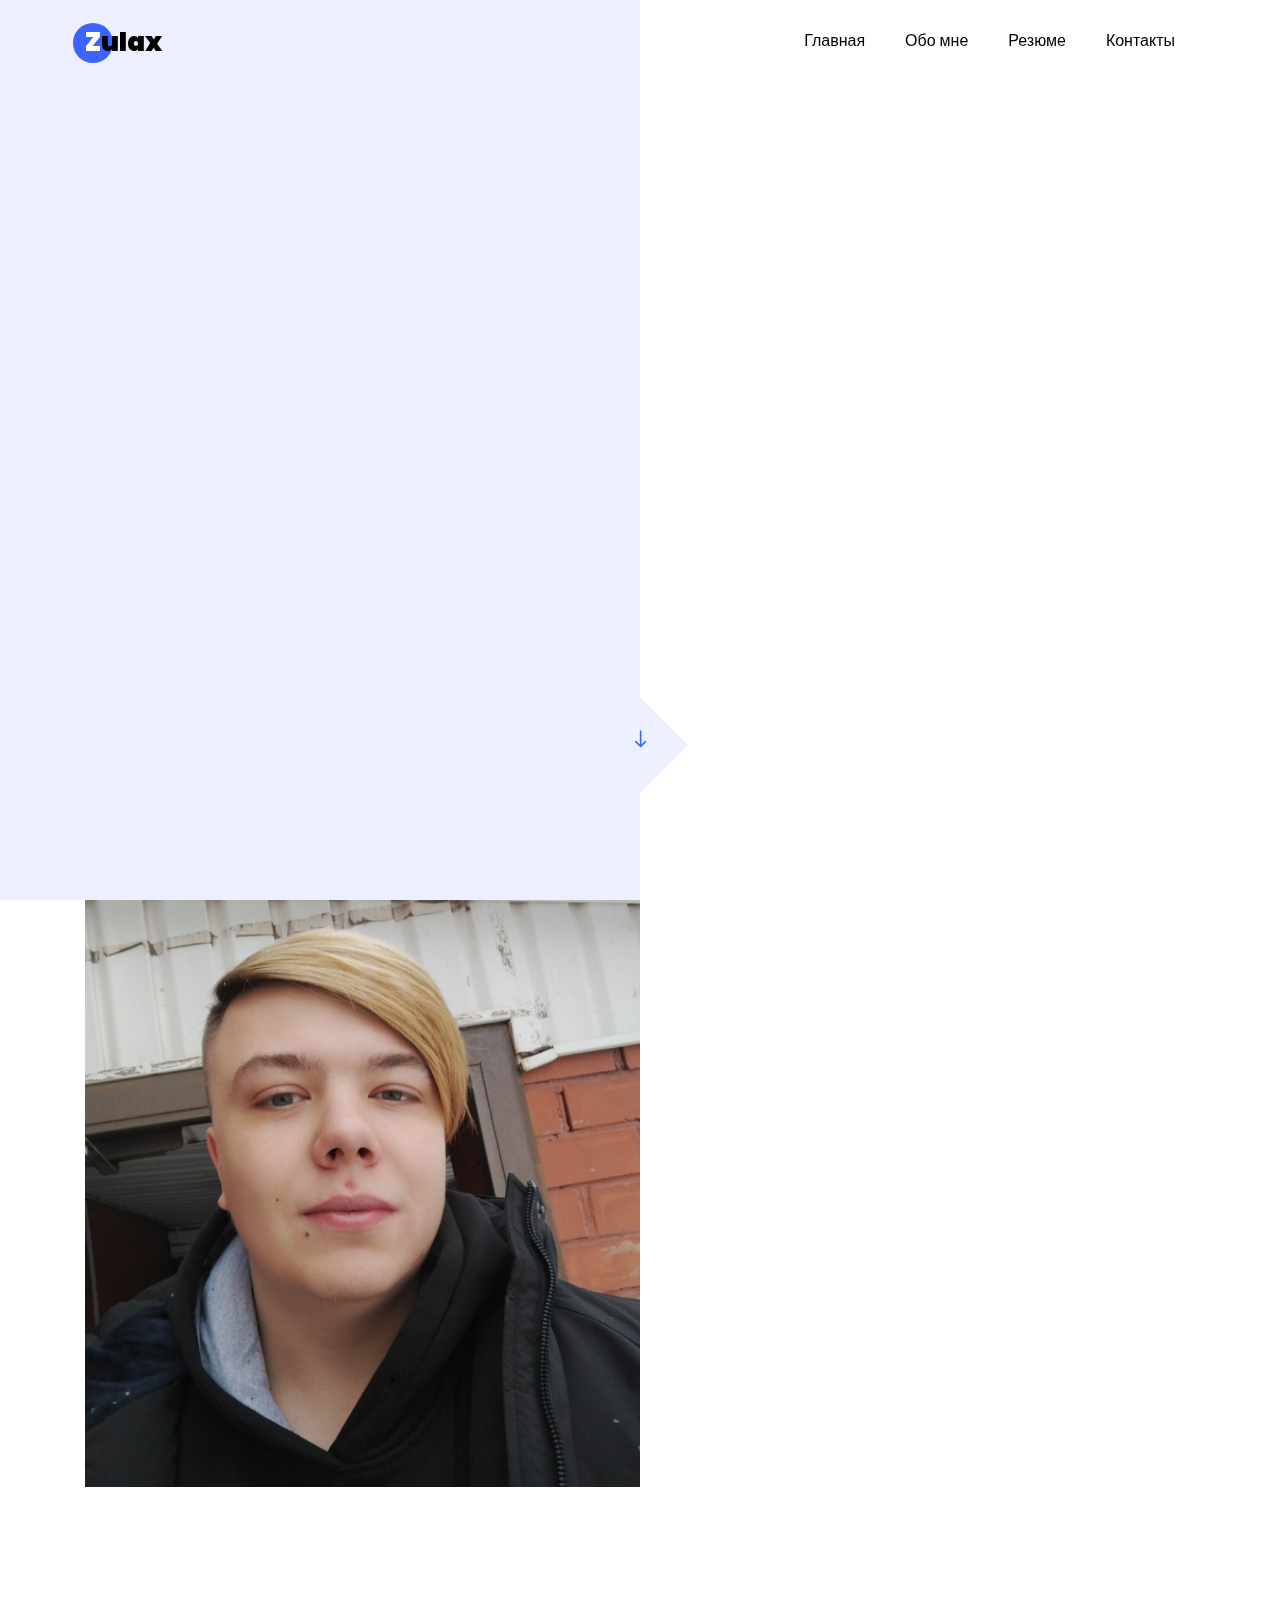
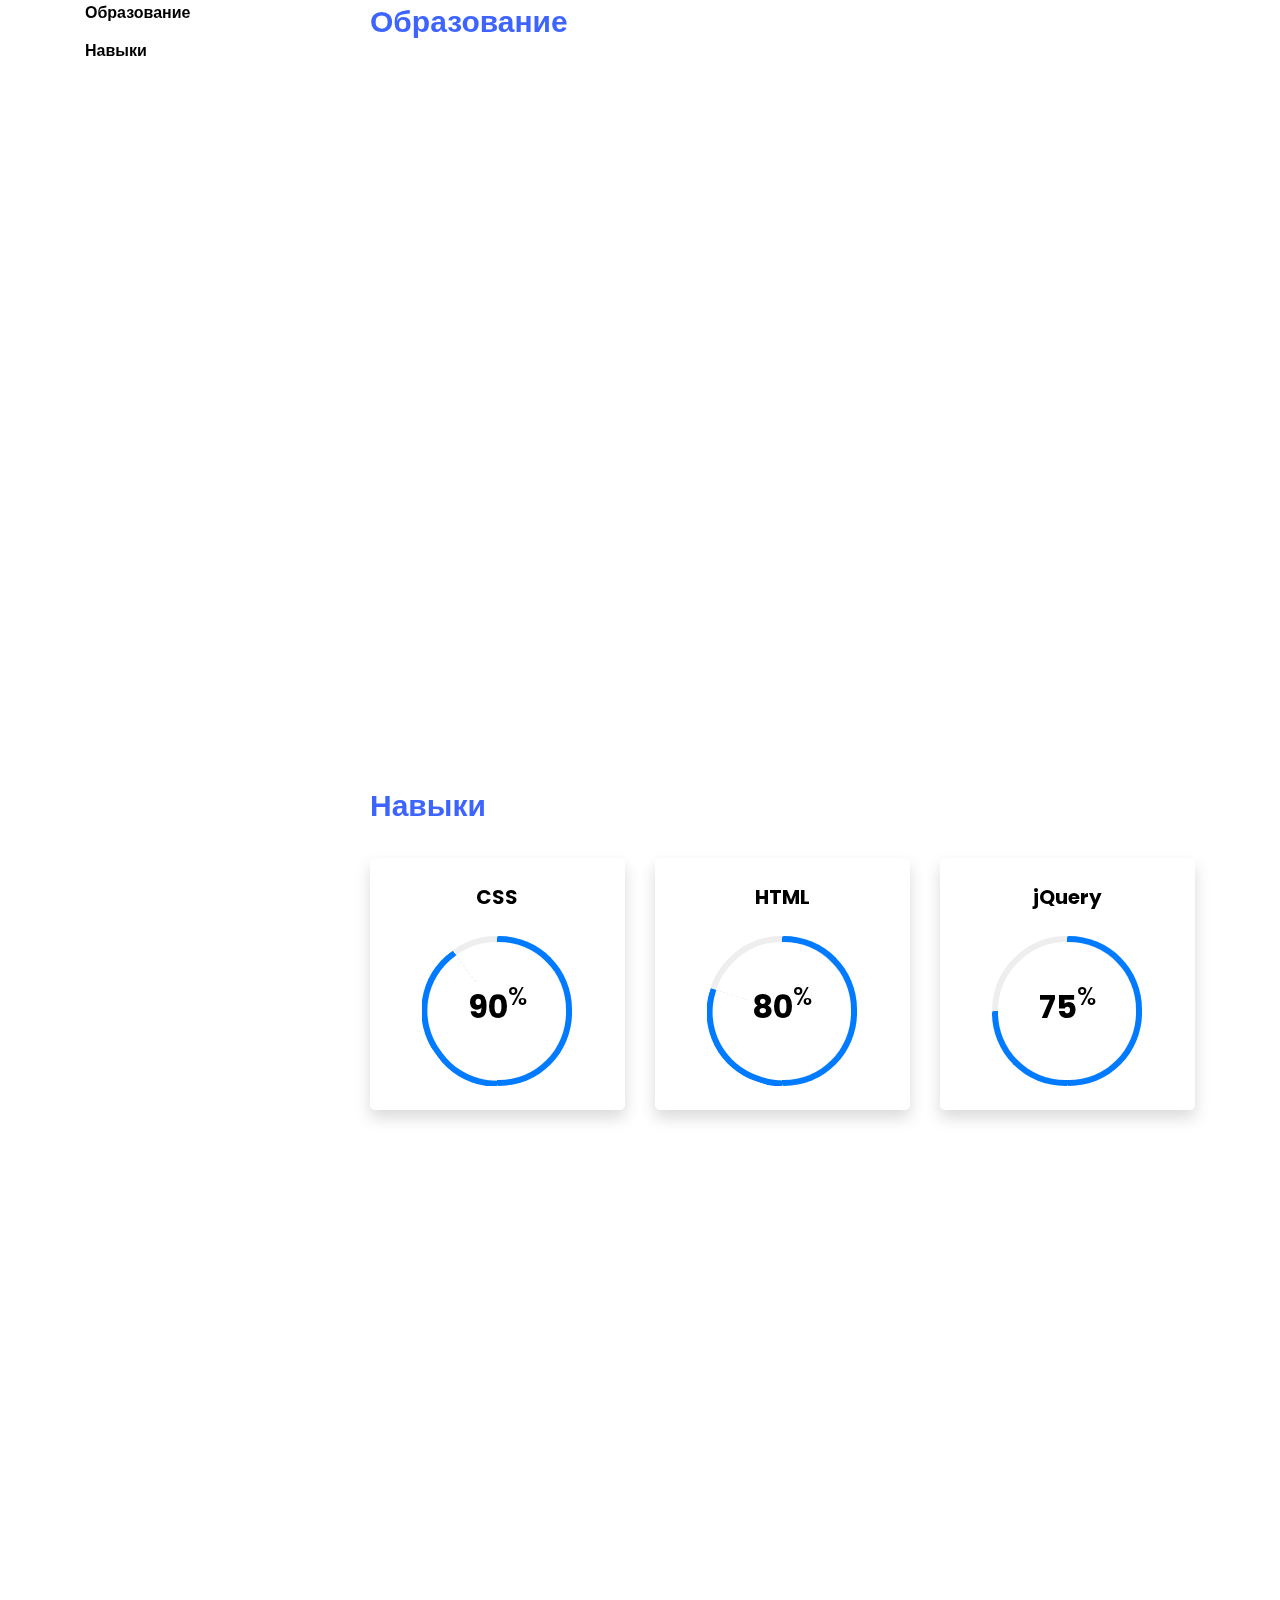
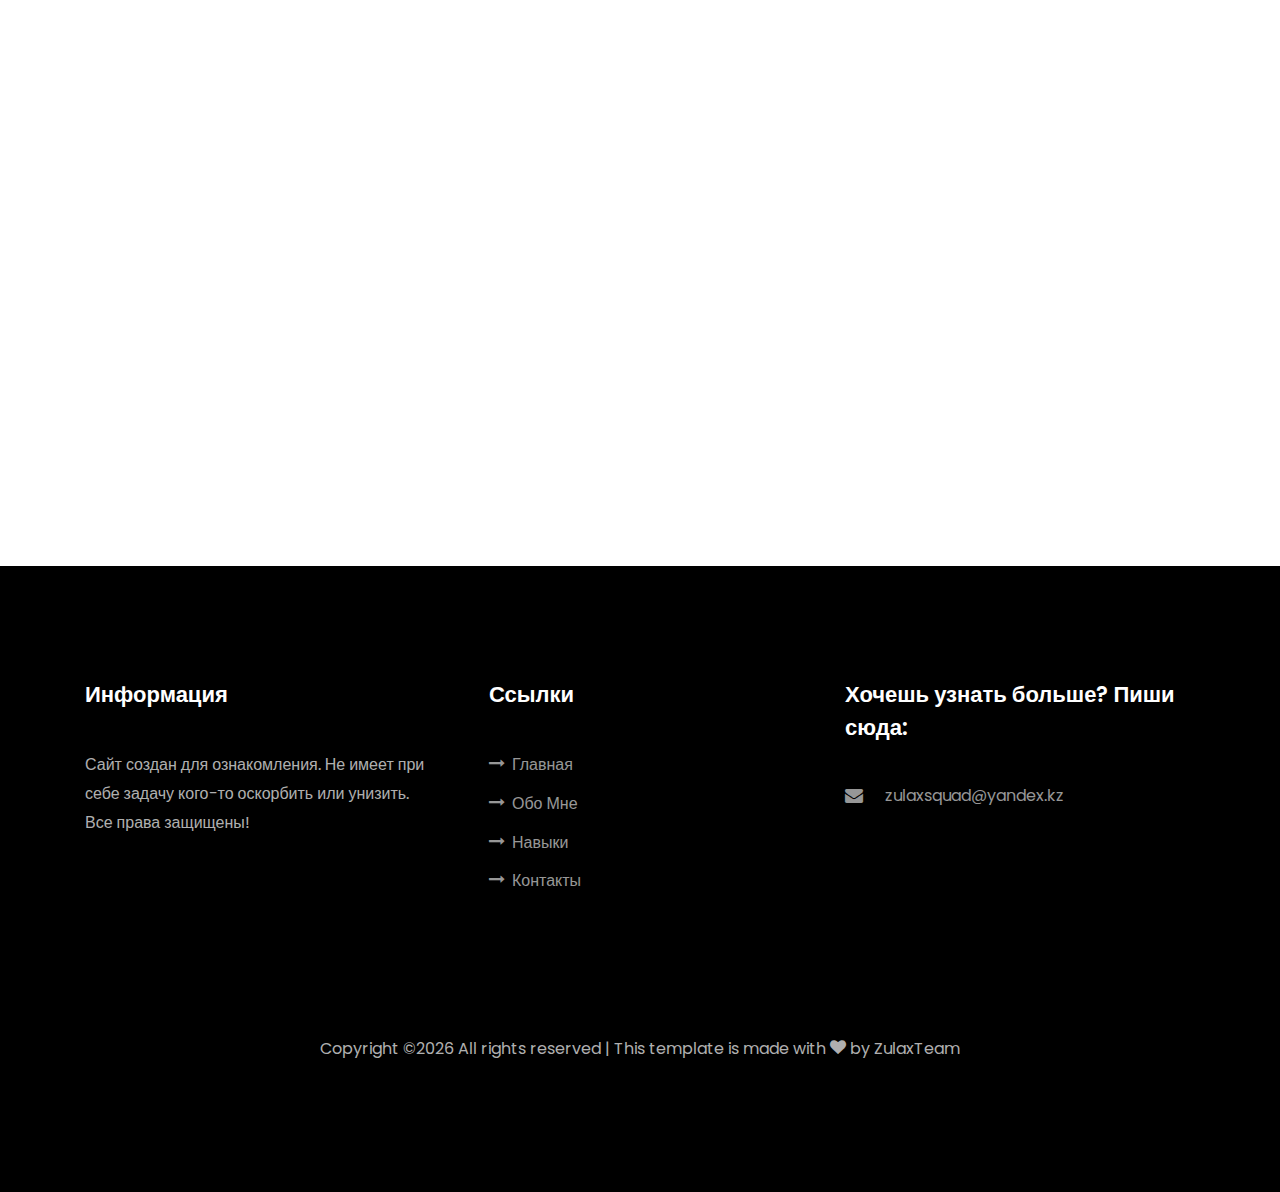
<file: index.html>
<!DOCTYPE html>
<html lang="en">
  <head>
    <title>Zulax</title>
    <meta charset="utf-8">
    <meta name="viewport" content="width=device-width, initial-scale=1, shrink-to-fit=no">
    <link href="https://fonts.googleapis.com/css?family=Poppins:100,200,300,400,500,600,700,800,900" rel="stylesheet">
    <link rel="stylesheet" href="css/open-iconic-bootstrap.min.css">
    <link rel="stylesheet" href="css/animate.css">
    <link rel="stylesheet" href="css/owl.carousel.min.css">
    <link rel="stylesheet" href="css/owl.theme.default.min.css">
    <link rel="stylesheet" href="css/magnific-popup.css">
    <link rel="stylesheet" href="css/aos.css">
    <link rel="stylesheet" href="css/ionicons.min.css">
    <link rel="stylesheet" href="css/flaticon.css">
    <link rel="stylesheet" href="css/icomoon.css">
    <link rel="stylesheet" href="css/style.css">
  </head>
  <body data-spy="scroll" data-target=".site-navbar-target" data-offset="300">
    <nav class="navbar navbar-expand-lg navbar-dark ftco_navbar ftco-navbar-light site-navbar-target" id="ftco-navbar">
	    <div class="container">
	      <a class="navbar-brand" href="index.html"><span>Z</span>ulax</a>
	      <button class="navbar-toggler js-fh5co-nav-toggle fh5co-nav-toggle" type="button" data-toggle="collapse" data-target="#ftco-nav" aria-controls="ftco-nav" aria-expanded="false" aria-label="Toggle navigation">
	        <span class="oi oi-menu"></span> Меню
	      </button>
	      <div class="collapse navbar-collapse" id="ftco-nav">
	        <ul class="navbar-nav nav ml-auto">
	          <li class="nav-item"><a href="#home-section" class="nav-link"><span>Главная</span></a></li>
	          <li class="nav-item"><a href="#about-section" class="nav-link"><span>Обо мне</span></a></li>
	          <li class="nav-item"><a href="#resume-section" class="nav-link"><span>Резюме</span></a></li>
	          <li class="nav-item"><a href="#contact-section" class="nav-link"><span>Контакты</span></a></li>
	        </ul>
	      </div>
	    </div>
	  </nav>
	  <section class="hero-wrap js-fullheight">
      <div class="overlay"></div>
      <div class="container">
        <div class="row no-gutters slider-text js-fullheight justify-content-center align-items-center">
          <div class="col-lg-8 col-md-6 ftco-animate d-flex align-items-center">
          	<div class="text text-center">
          		<span class="subheading">Привет! я - </span>
		  				<h1>Гурьянов Илья Олегович</h1>
			  				<h2>И я - 
								  <span
								     class="txt-rotate"
								     data-period="2000"
								     data-rotate='[ "Веб-Разработчик.", "Веб-Дизайнер.", "SMM-Специалист.", "Учитель Информатик.", "Блогер" ]'></span>
								</h2>
							</div>
            			</div>
         			</div>
       		 	</div>
      		</div>
      <div class="mouse">
				<a href="#" class="mouse-icon">
					<div class="mouse-wheel"><span class="ion-ios-arrow-round-down"></span></div>
				</a>
			</div>
    </section>

    <section class="ftco-about img ftco-section ftco-no-pt ftco-no-pb" id="about-section">
    	<div class="container">
    		<div class="row d-flex no-gutters">
    			<div class="col-md-6 col-lg-6 d-flex">
    				<div class="img-about img d-flex align-items-stretch">
    					<div class="overlay"></div>
	    				<div class="img d-flex align-self-stretch align-items-center" style="background-image:url(images/about.jpg);">
	    				</div>
    				</div>
    			</div>
    			<div class="col-md-6 col-lg-6 pl-md-5 py-5">
    				<div class="row justify-content-start pb-3">
		          <div class="col-md-12 heading-section ftco-animate">
		          	<h1 class="big">Обо мне</h1>
		            <h2 class="mb-4">Обо мне</h2>
		            <p>Опытный Веб-Разработчик, SMM-Специалист, и Учитель Информатик.</p>
		            <ul class="about-info mt-4 px-md-0 px-2">
		            	<li class="d-flex"><span>ФИО:</span> <span>Гурьянов Илья Олегович</span></li>
		            	<li class="d-flex"><span>Дата Рождения:</span> <span>11 Июня, 2002 года.</span></li>
		            	<li class="d-flex"><span>Страна:</span> <span> Казахстан</span></li>
		            	<li class="d-flex"><span>Email:</span> <span>zulaxsquad@yandex.kz</span></li>
                        <li class="d-flex"><span>Псевдоним:</span> <span>Zulax</span></li>
		            </ul>
		          </div>
		        </div>
	          <div class="counter-wrap ftco-animate d-flex mt-md-3">
              <div class="text">
                <p><a href="#" class="btn btn-primary py-3 px-3">Скачать Резюме</a></p>
              </div>
	          </div>
	        </div>
        </div>
    	</div>
    </section>
    <section class="ftco-section ftco-no-pb goto-here" id="resume-section">
    	<div class="container">
    		<div class="row">
    			<div class="col-md-3">
				    <nav id="navi">
					    <ul>
					      <li><a href="#page-1">Образование</a></li>
					      <li><a href="#page-3">Навыки</a></li>
					    </ul>
					  </nav>
					</div>
					<div class="col-md-9">
					  <div id="page-1" class= "page one">
					  	<h2 class="heading">Образование</h2>
					    <div class="resume-wrap d-flex ftco-animate">
					    	<div class="icon d-flex align-items-center justify-content-center">
					    		<span class="flaticon-ideas"></span>
					    	</div>
					    	<div class="text pl-3">
		    					<span class="date">2019</span>
		    					<h2>Средняя Школа №20</h2>
		    					<span class="position">Города Астаны</span>
		    					<p>В школе я смог полноценно узнать об компьтерных технологиях на уроке Информатики. И после этого у меня тесно сложились хорошие впечатления об IT.</p>
	    					</div>
	    				</div>
	    				<div class="resume-wrap d-flex ftco-animate">
	    					<div class="icon d-flex align-items-center justify-content-center">
					    		<span class="flaticon-ideas"></span>
					    	</div>
					    	<div class="text pl-3">
		    					<span class="date">2019-2023</span>
		    					<h2>Колледж Менеджмента Бизнеса и Образования</h2>
		    					<span class="position">Город Астана</span>
		    					<p>Колледж после школы смог принести ценные знания в мою практику работы за компьютером и в изучении языков программирования</p>
		    				</div>
	    				</div>
	    				<div class="resume-wrap d-flex ftco-animate">
	    					<div class="icon d-flex align-items-center justify-content-center">
					    		<span class="flaticon-ideas"></span>
					    	</div>
					    	<div class="text pl-3">
		    					<span class="date">2024</span>
		    					<h2>Университет Туран Астана</h2>
		    					<span class="position"></span>
		    					<p>Университет позволяет мне сейчас больше развиваться в языках программирования. На данный момент учёбу продолжаю именно там.</p>
		    				</div>
	    				</div>
					  </div>
					  <div id="page-3" class= "page three">
					  	<h2 class="heading">Навыки</h2>
					  	<div class="row progress-circle mb-5">
					  		<div class="col-lg-4 mb-4">
						      <div class="bg-white rounded-lg shadow p-4">
						        <h2 class="h5 font-weight-bold text-center mb-4">CSS</h2>

						        <!-- Progress bar 1 -->
						        <div class="progress mx-auto" data-value='90'>
						          <span class="progress-left">
                        <span class="progress-bar border-primary"></span>
						          </span>
						          <span class="progress-right">
                        <span class="progress-bar border-primary"></span>
						          </span>
						          <div class="progress-value w-100 h-100 rounded-circle d-flex align-items-center justify-content-center">
						            <div class="h2 font-weight-bold">90<sup class="small">%</sup></div>
						          </div>
						        </div>
						        <!-- END -->

						      </div>
						    </div>

						    <div class="col-lg-4 mb-4">
						      <div class="bg-white rounded-lg shadow p-4">
						        <h2 class="h5 font-weight-bold text-center mb-4">HTML</h2>

						        <!-- Progress bar 1 -->
						        <div class="progress mx-auto" data-value='80'>
						          <span class="progress-left">
                        <span class="progress-bar border-primary"></span>
						          </span>
						          <span class="progress-right">
                        <span class="progress-bar border-primary"></span>
						          </span>
						          <div class="progress-value w-100 h-100 rounded-circle d-flex align-items-center justify-content-center">
						            <div class="h2 font-weight-bold">80<sup class="small">%</sup></div>
						          </div>
						        </div>
						        <!-- END -->
						      </div>
						    </div>

						    <div class="col-lg-4 mb-4">
						      <div class="bg-white rounded-lg shadow p-4">
						        <h2 class="h5 font-weight-bold text-center mb-4">jQuery</h2>

						        <!-- Progress bar 1 -->
						        <div class="progress mx-auto" data-value='75'>
						          <span class="progress-left">
                        <span class="progress-bar border-primary"></span>
						          </span>
						          <span class="progress-right">
                        <span class="progress-bar border-primary"></span>
						          </span>
						          <div class="progress-value w-100 h-100 rounded-circle d-flex align-items-center justify-content-center">
						            <div class="h2 font-weight-bold">75<sup class="small">%</sup></div>
						          </div>
						        </div>
						        <!-- END -->
						      </div>
						    </div>
					  	</div>
					  	<div class="row">
					  		<div class="col-md-6 animate-box">
									<div class="progress-wrap ftco-animate">
										<h3>Photoshop</h3>
										<div class="progress">
										 	<div class="progress-bar color-1" role="progressbar" aria-valuenow="90"
										  	aria-valuemin="0" aria-valuemax="100" style="width:90%">
										    <span>90%</span>
										  	</div>
										</div>
									</div>
								</div>
								<div class="col-md-6 animate-box">
									<div class="progress-wrap ftco-animate">
										<h3>jQuery</h3>
										<div class="progress">
										 	<div class="progress-bar color-2" role="progressbar" aria-valuenow="85"
										  	aria-valuemin="0" aria-valuemax="100" style="width:85%">
										    <span>85%</span>
										  	</div>
										</div>
									</div>
								</div>
								<div class="col-md-6 animate-box">
									<div class="progress-wrap ftco-animate">
										<h3>HTML5</h3>
										<div class="progress">
										 	<div class="progress-bar color-3" role="progressbar" aria-valuenow="95"
										  	aria-valuemin="0" aria-valuemax="100" style="width:95%">
										    <span>95%</span>
										  	</div>
										</div>
									</div>
								</div>
								<div class="col-md-6 animate-box">
									<div class="progress-wrap ftco-animate">
										<h3>CSS3</h3>
										<div class="progress">
										 	<div class="progress-bar color-4" role="progressbar" aria-valuenow="90"
										  	aria-valuemin="0" aria-valuemax="100" style="width:90%">
										    <span>90%</span>
										  	</div>
										</div>
									</div>
								</div>
								<div class="col-md-6 animate-box">
									<div class="progress-wrap ftco-animate">
										<h3>WordPress</h3>
										<div class="progress">
										 	<div class="progress-bar color-5" role="progressbar" aria-valuenow="70"
										  	aria-valuemin="0" aria-valuemax="100" style="width:70%">
										    <span>70%</span>
										  	</div>
										</div>
									</div>
								</div>
								<div class="col-md-6 animate-box">
									<div class="progress-wrap ftco-animate">
										<h3>SEO</h3>
										<div class="progress">
										 	<div class="progress-bar color-6" role="progressbar" aria-valuenow="80"
										  	aria-valuemin="0" aria-valuemax="100" style="width:80%">
										    <span>80%</span>
										  	</div>
										</div>
									</div>
								</div>
					  		</div>
					  	</div>
					</div>
			  </div>
    	</div>
    </section>
    <section class="ftco-section contact-section ftco-no-pb" id="contact-section">
      <div class="container">
      	<div class="row justify-content-center mb-5 pb-3">
          <div class="col-md-7 heading-section text-center ftco-animate">
            <h1 class="big big-2">Контакты</h1>
            <h2 class="mb-4">Связь со мной</h2>
            <p>Если вам нужен хороший специалист - обращайтесь!</p>
          </div>
        </div>

        <div class="row d-flex contact-info mb-5">
          <div class="col-md-6 col-lg-3 d-flex ftco-animate">
          	<div class="align-self-stretch box text-center p-4 shadow">
          		<div class="icon d-flex align-items-center justify-content-center">
          			<span class="icon-map-signs"></span>
          		</div>
          		<div>
	          		<h3 class="mb-4">Адрес:</h3>
		            <p>Город Астана, Сарыаркинский Район</p>
		          </div>
	          </div>
          </div>
          <div class="col-md-6 col-lg-3 d-flex ftco-animate">
          	<div class="align-self-stretch box text-center p-4 shadow">
          		<div class="icon d-flex align-items-center justify-content-center">
          			<span class="icon-phone2"></span>
          		</div>
          		<div>
	          		<h3 class="mb-4">Номер Телефона:</h3>
		            <p><a href="tel://1234567920">+7 775 909 4455</a></p>
	            </div>
	          </div>
          </div>
          <div class="col-md-6 col-lg-3 d-flex ftco-animate">
          	<div class="align-self-stretch box text-center p-4 shadow">
          		<div class="icon d-flex align-items-center justify-content-center">
          			<span class="icon-paper-plane"></span>
          		</div>
          		<div>
	          		<h3 class="mb-4">Почта</h3>
		            <p><a href="mailto:info@yoursite.com">zulaxsquad@yandex.kz</a></p>
		          </div>
	          </div>
          </div>
          <div class="col-md-6 col-lg-3 d-flex ftco-animate">
          	<div class="align-self-stretch box text-center p-4 shadow">
          		<div class="icon d-flex align-items-center justify-content-center">
          			<span class="icon-globe"></span>
          		</div>
          		<div>
	          		<h3 class="mb-4">Веб-сайт</h3>
		            <p><a href="https://www.youtube.com/channel/UC_-l1R2tNolZvBk9W93_45A">Ютуб</a></p>
	            </div>
	          </div>
          </div>
        </div>
    </section>
    <footer class="ftco-footer ftco-section">
      <div class="container">
        <div class="row mb-5">
          <div class="col-md">
            <div class="ftco-footer-widget mb-4">
              <h2 class="ftco-heading-2">Информация</h2>
              <p>Сайт создан для ознакомления. Не имеет при себе задачу кого-то оскорбить или унизить. Все права защищены!</p>
              <ul class="ftco-footer-social list-unstyled float-md-left float-lft mt-5">
                <li class="ftco-animate"><a href="https://www.instagram.com/zulax.official/"><span class="icon-instagram"></span></a></li>
              </ul>
            </div>
          </div>
          <div class="col-md">
            <div class="ftco-footer-widget mb-4 ml-md-4">
              <h2 class="ftco-heading-2">Ссылки</h2>
              <ul class="list-unstyled">
                <li><a href="#"><span class="icon-long-arrow-right mr-2"></span>Главная</a></li>
                <li><a href="#"><span class="icon-long-arrow-right mr-2"></span>Обо Мне</a></li>
                <li><a href="#"><span class="icon-long-arrow-right mr-2"></span>Навыки</a></li>
                <li><a href="#"><span class="icon-long-arrow-right mr-2"></span>Контакты</a></li>
              </ul>
            </div>
          </div>
          <div class="col-md">
            <div class="ftco-footer-widget mb-4">
            	<h2 class="ftco-heading-2">Хочешь узнать больше? Пиши сюда:</h2>
            	<div class="block-23 mb-3">
	              <ul>
	                <li><a href="#"><span class="icon icon-envelope"></span><span class="text">zulaxsquad@yandex.kz</span></a></li>
	              </ul>
	            </div>
            </div>
          </div>
        </div>
        <div class="row">
          <div class="col-md-12 text-center">

            <p>
  Copyright &copy;<script>document.write(new Date().getFullYear());</script> All rights reserved | This template is made with <i class="icon-heart color-danger" aria-hidden="true"></i> by <a href="https://www.youtube.com/channel/UC_-l1R2tNolZvBk9W93_45A" target="_blank">ZulaxTeam</a></p>
          </div>
        </div>
      </div>
    </footer>
    
  

  <!-- loader -->
  <div id="ftco-loader" class="show fullscreen"><svg class="circular" width="48px" height="48px"><circle class="path-bg" cx="24" cy="24" r="22" fill="none" stroke-width="4" stroke="#eeeeee"/><circle class="path" cx="24" cy="24" r="22" fill="none" stroke-width="4" stroke-miterlimit="10" stroke="#F96D00"/></svg></div>


  <script src="js/jquery.min.js"></script>
  <script src="js/jquery-migrate-3.0.1.min.js"></script>
  <script src="js/popper.min.js"></script>
  <script src="js/bootstrap.min.js"></script>
  <script src="js/jquery.easing.1.3.js"></script>
  <script src="js/jquery.waypoints.min.js"></script>
  <script src="js/jquery.stellar.min.js"></script>
  <script src="js/owl.carousel.min.js"></script>
  <script src="js/jquery.magnific-popup.min.js"></script>
  <script src="js/aos.js"></script>
  <script src="js/jquery.animateNumber.min.js"></script>
  <script src="js/scrollax.min.js"></script>
  
  <script src="js/main.js"></script>
    
  </body>
</html>
</file>
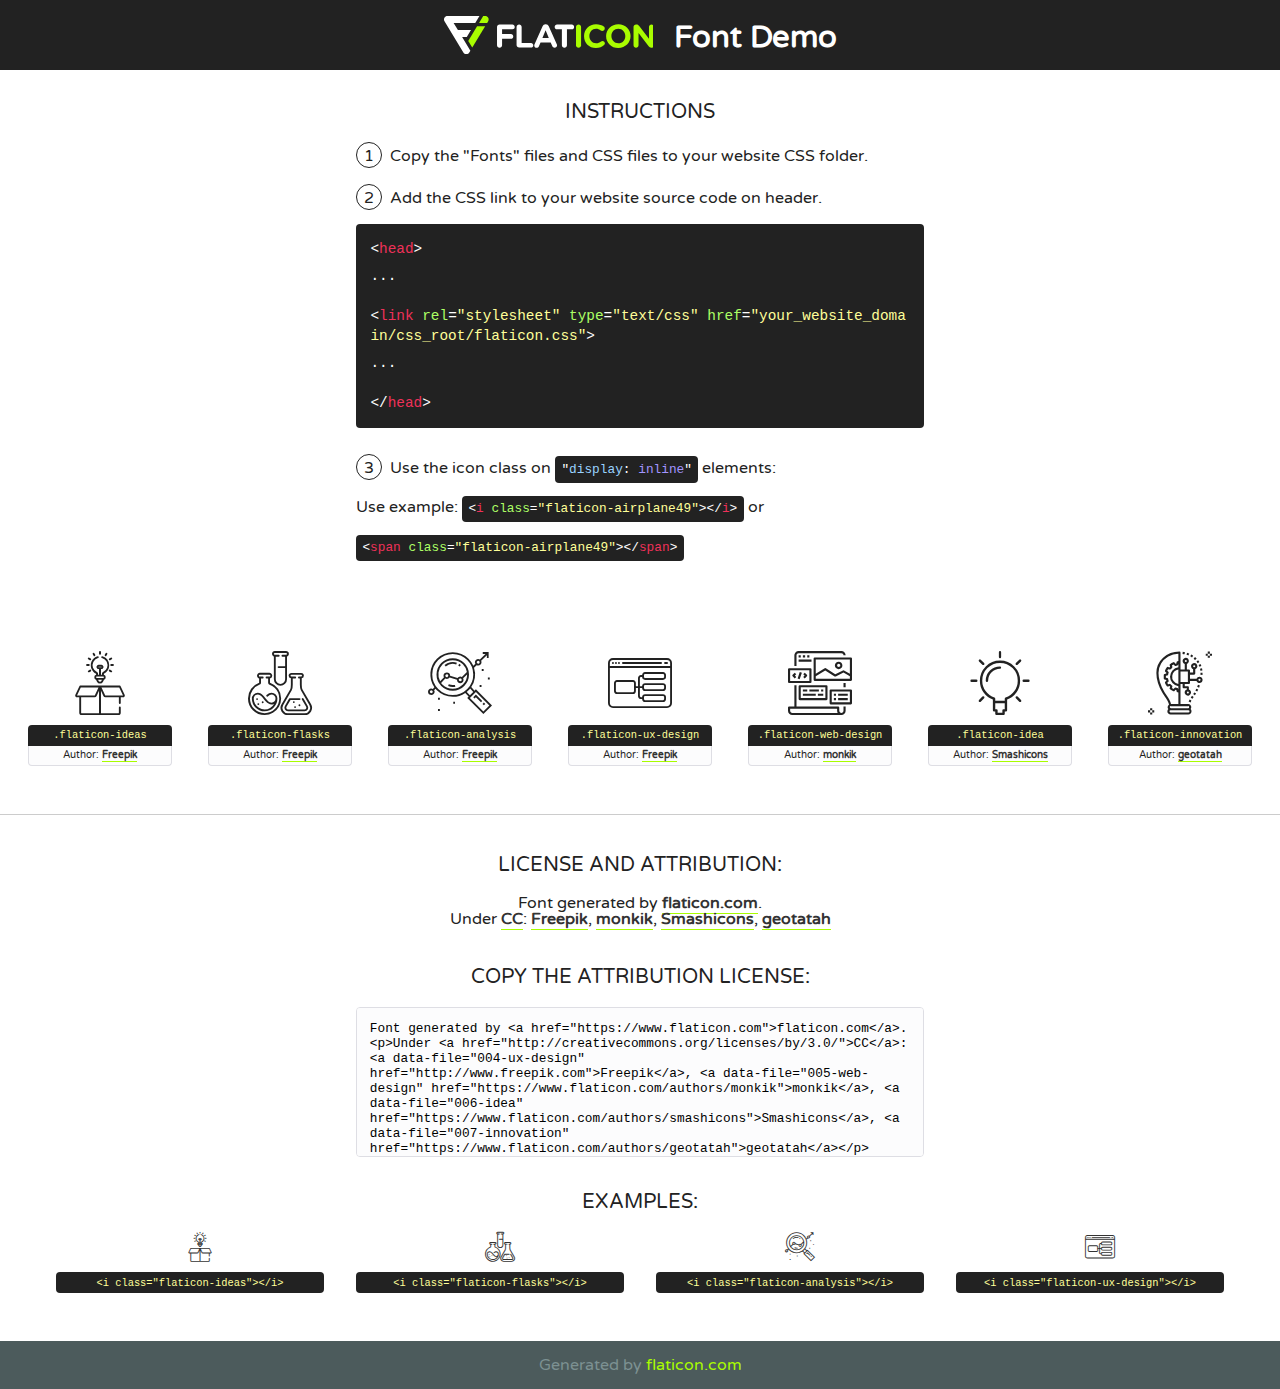
<file: fonts/flaticon/font/flaticon.html>
<!DOCTYPE html>
<!--
  Flaticon icon font: Flaticon
  Creation date: 20/03/2019 02:18
-->
<html>
<!DOCTYPE html>
<html>

<head>
    <title>Flaticon WebFont</title>
    <link href="http://fonts.googleapis.com/css?family=Varela+Round" rel="stylesheet" type="text/css" />
    <link rel="stylesheet" type="text/css" href="flaticon.css">
    <meta charset="UTF-8">
    <style>
    html, body, div, span, applet, object, iframe,
    h1, h2, h3, h4, h5, h6, p, blockquote, pre,
    a, abbr, acronym, address, big, cite, code,
    del, dfn, em, img, ins, kbd, q, s, samp,
    small, strike, strong, sub, sup, tt, var,
    b, u, i, center,
    dl, dt, dd, ol, ul, li,
    fieldset, form, label, legend,
    table, caption, tbody, tfoot, thead, tr, th, td,
    article, aside, canvas, details, embed, 
    figure, figcaption, footer, header, hgroup, 
    menu, nav, output, ruby, section, summary,
    time, mark, audio, video {
        margin: 0;
        padding: 0;
        border: 0;
        font-size: 100%;
        font: inherit;
        vertical-align: baseline;
    }
    /* HTML5 display-role reset for older browsers */
    article, aside, details, figcaption, figure, 
    footer, header, hgroup, menu, nav, section {
        display: block;
    }
    body {
        line-height: 1;
    }
    ol, ul {
        list-style: none;
    }
    blockquote, q {
        quotes: none;
    }
    blockquote:before, blockquote:after,
    q:before, q:after {
        content: '';
        content: none;
    }
    table {
        border-collapse: collapse;
        border-spacing: 0;
    }
    body {
        font-family: 'Varela Round', Helvetica, Arial, sans-serif;
        font-size: 16px;
        color: #222;
    }
    a {
        color: #333;
        border-bottom: 1px solid #a9fd00;
        font-weight: bold;
        text-decoration: none;
    }
    * {
        -moz-box-sizing: border-box;
        -webkit-box-sizing: border-box;
        box-sizing: border-box;
        margin: 0;
        padding: 0;
    }
    [class^="flaticon-"]:before, [class*=" flaticon-"]:before, [class^="flaticon-"]:after, [class*=" flaticon-"]:after {
        font-family: Flaticon;
        font-size: 30px;
        font-style: normal;
        margin-left: 20px;
        color: #333;
    }
    .wrapper {
        max-width: 600px;
        margin: auto;
        padding: 0 1em;
    }
    .title {
        font-size: 1.25em;
        text-align: center;
        margin-bottom: 1em;
        text-transform: uppercase;
    }
    header {
        text-align: center;
        background-color: #222;
        color: #fff;
        padding: 1em;
    }
    header .logo {
        width: 210px;
        height: 38px;
        display: inline-block;
        vertical-align: middle;
        margin-right: 1em;
        border: none;
    }
    header strong {
        font-size: 1.95em;
        font-weight: bold;
        vertical-align: middle;
        margin-top: 5px;
        display: inline-block;
    }
    .demo {
        margin: 2em auto;
        line-height: 1.25em;
    }
    .demo ul li {
        margin-bottom: 1em;
    }
    .demo ul li .num {
        color: #222;
        border-radius: 20px;
        display: inline-block;
        width: 26px;
        padding: 3px;
        height: 26px;
        text-align: center;
        margin-right: 0.5em;
        border: 1px solid #222;
    }
    .demo ul li code {
        background-color: #222;
        border-radius: 4px;
        padding: 0.25em 0.5em;
        display: inline-block;
        color: #fff;
        font-family: Consolas,Monaco,Lucida Console,Liberation Mono,DejaVu Sans Mono,Bitstream Vera Sans Mono,Courier New, monospace;
        font-weight: lighter;
        margin-top: 1em;
        font-size: 0.8em;
        word-break: break-all;
    }
    .demo ul li code.big {
        padding: 1em;
        font-size: 0.9em;
    }
    .demo ul li code .red {
        color: #EF3159;
    }
    .demo ul li code .green {
        color: #ACFF65;
    }
    .demo ul li code .yellow {
        color: #FFFF99;
    }
    .demo ul li code .blue {
        color: #99D3FF;
    }
    .demo ul li code .purple {
        color: #A295FF;
    }
    .demo ul li code .dots {
        margin-top: 0.5em;
        display: block;
    }
    #glyphs {
        border-bottom: 1px solid #ccc;
        padding: 2em 0;
        text-align: center;
    }
    .glyph {
        display: inline-block;
        width: 9em;
        margin: 1em;
        text-align: center;
        vertical-align: top;
        background: #FFF;
    }
    .glyph .glyph-icon {
        padding: 10px;
        display: block;
        font-family:"Flaticon";
        font-size: 64px;
        line-height: 1;
    }
    .glyph .glyph-icon:before {
        font-size: 64px;
        color: #222;
        margin-left: 0;
    }
    .class-name {
        font-size: 0.65em;
        background-color: #222;
        color: #fff;
        border-radius: 4px 4px 0 0;
        padding: 0.5em;
        color: #FFFF99;
        font-family: Consolas,Monaco,Lucida Console,Liberation Mono,DejaVu Sans Mono,Bitstream Vera Sans Mono,Courier New, monospace;
    }
    .author-name {
        font-size: 0.6em;
        background-color: #fcfcfd;
        border: 1px solid #DEDEE4;
        border-top: 0;
        border-radius: 0 0 4px 4px;
        padding: 0.5em;
    }
    .class-name:last-child {
        font-size: 10px;
        color:#888;
    }
    .class-name:last-child a {
        font-size: 10px;
        color:#555;
    }
    .class-name:last-child a:hover {
        color:#a9fd00;
    }
    .glyph > input {
        display: block;
        width: 100px;
        margin: 5px auto;
        text-align: center;
        font-size: 12px;
        cursor: text;
    }
    .glyph > input.icon-input {
        font-family:"Flaticon";
        font-size: 16px;
        margin-bottom: 10px;
    }
    .attribution .title {
        margin-top: 2em;
    }
    .attribution textarea {
        background-color: #fcfcfd;
        padding: 1em;
        border: none;
        box-shadow: none;
        border: 1px solid #DEDEE4;
        border-radius: 4px;
        resize: none;
        width: 100%;
        height: 150px;
        font-size: 0.8em;
        font-family: Consolas,Monaco,Lucida Console,Liberation Mono,DejaVu Sans Mono,Bitstream Vera Sans Mono,Courier New, monospace;
        -webkit-appearance: none;
    }
    .iconsuse {
        margin: 2em auto;
        text-align: center;
        max-width: 1200px;
    }
    .iconsuse:after {
        content: '';
        display: table;
        clear: both;
    }
    .iconsuse .image {
        float: left;
        width: 25%;
        padding: 0 1em;
    }
    .iconsuse .image p {
        margin-bottom: 1em;
    }
    .iconsuse .image span {
        display: block;
        font-size: 0.65em;
        background-color: #222;
        color: #fff;
        border-radius: 4px;
        padding: 0.5em;
        color: #FFFF99;
        margin-top: 1em;
        font-family: Consolas,Monaco,Lucida Console,Liberation Mono,DejaVu Sans Mono,Bitstream Vera Sans Mono,Courier New, monospace;
    }
    #footer {
        text-align: center;
        background-color: #4C5B5C;
        color: #7c9192;
        padding: 1em;
    }
    #footer a {
        border: none;
        color: #a9fd00;
        font-weight: normal;
    }
    @media (max-width: 960px) {
        .iconsuse .image {
            width: 50%;
        }
    }
    @media (max-width: 560px) {
        .iconsuse .image {
            width: 100%;
        }
    }
    </style>
</head>

<body class="characters-off">

    <header>
        <a href="https://www.flaticon.com" target="_blank" class="logo">
            <svg version="1.1" xmlns="http://www.w3.org/2000/svg" xmlns:xlink="http://www.w3.org/1999/xlink" xmlns:a="http://ns.adobe.com/AdobeSVGViewerExtensions/3.0/" viewBox="0 0 560.875 102.036" enable-background="new 0 0 560.875 102.036" xml:space="preserve">
                <defs>
                </defs>
                <g>
                    <g class="letters">
                        <path fill="#ffffff" d="M141.596,29.675c0-3.777,2.985-6.767,6.764-6.767h34.438c3.426,0,6.15,2.728,6.15,6.15
                        c0,3.43-2.724,6.149-6.15,6.149h-27.674v13.091h23.719c3.429,0,6.151,2.724,6.151,6.15c0,3.43-2.723,6.149-6.151,6.149h-23.719
                        v17.574c0,3.773-2.986,6.761-6.764,6.761c-3.779,0-6.764-2.989-6.764-6.761V29.675z"></path>
                        <path fill="#ffffff" d="M193.844,29.149c0-3.781,2.985-6.767,6.764-6.767c3.776,0,6.763,2.985,6.763,6.767v42.957h25.039
                        c3.426,0,6.149,2.726,6.149,6.153c0,3.425-2.723,6.15-6.149,6.15h-31.802c-3.779,0-6.764-2.986-6.764-6.768V29.149z"></path>
                        <path fill="#ffffff" d="M241.891,75.71l21.438-48.407c1.492-3.341,4.215-5.357,7.906-5.357h0.792
                        c3.686,0,6.323,2.017,7.815,5.357l21.439,48.407c0.436,0.967,0.701,1.845,0.701,2.723c0,3.602-2.809,6.501-6.414,6.501
                        c-3.161,0-5.269-1.845-6.499-4.655l-4.132-9.661h-27.059l-4.301,10.102c-1.144,2.631-3.426,4.214-6.237,4.214
                        c-3.517,0-6.24-2.81-6.24-6.325C241.1,77.64,241.451,76.677,241.891,75.71z M279.932,58.666l-8.521-20.297l-8.526,20.297H279.932
                        z"></path>
                        <path fill="#ffffff" d="M314.864,35.387H301.86c-3.429,0-6.239-2.813-6.239-6.238c0-3.429,2.811-6.24,6.239-6.24h39.533
                        c3.426,0,6.237,2.811,6.237,6.24c0,3.425-2.811,6.238-6.237,6.238h-13.001v42.785c0,3.773-2.99,6.761-6.764,6.761
                        c-3.779,0-6.764-2.989-6.764-6.761V35.387z"></path>
                        <path fill="#A9FD00" d="M352.615,29.149c0-3.781,2.985-6.767,6.767-6.767c3.774,0,6.761,2.985,6.761,6.767v49.024
                        c0,3.773-2.987,6.761-6.761,6.761c-3.781,0-6.767-2.989-6.767-6.761V29.149z"></path>
                        <path fill="#A9FD00" d="M374.132,53.836v-0.179c0-17.481,13.178-31.801,32.065-31.801c9.22,0,15.459,2.458,20.557,6.238
                        c1.402,1.054,2.637,2.985,2.637,5.357c0,3.692-2.985,6.59-6.681,6.59c-1.845,0-3.071-0.702-4.044-1.319
                        c-3.776-2.813-7.729-4.393-12.562-4.393c-10.364,0-17.831,8.611-17.831,19.154v0.173c0,10.542,7.291,19.329,17.831,19.329
                        c5.715,0,9.492-1.756,13.359-4.834c1.049-0.874,2.458-1.491,4.039-1.491c3.429,0,6.325,2.813,6.325,6.236
                        c0,2.106-1.056,3.78-2.282,4.834c-5.539,4.834-12.036,7.733-21.878,7.733C387.572,85.464,374.132,71.493,374.132,53.836z"></path>
                        <path fill="#A9FD00" d="M433.009,53.836v-0.179c0-17.481,13.79-31.801,32.766-31.801c18.981,0,32.592,14.143,32.592,31.628v0.173
                        c0,17.483-13.785,31.807-32.769,31.807C446.625,85.464,433.009,71.32,433.009,53.836z M484.224,53.836v-0.179
                        c0-10.539-7.725-19.326-18.626-19.326c-10.893,0-18.449,8.611-18.449,19.154v0.173c0,10.542,7.73,19.329,18.626,19.329
                        C476.676,72.986,484.224,64.378,484.224,53.836z"></path>
                        <path fill="#A9FD00" d="M506.233,29.321c0-3.774,2.99-6.763,6.767-6.763h1.401c3.252,0,5.183,1.583,7.029,3.953l26.093,34.265
                        V29.059c0-3.692,2.99-6.677,6.681-6.677c3.683,0,6.671,2.985,6.671,6.677v48.934c0,3.78-2.987,6.765-6.764,6.765h-0.436
                        c-3.257,0-5.188-1.581-7.034-3.953l-27.056-35.492v32.944c0,3.687-2.985,6.676-6.678,6.676c-3.683,0-6.673-2.989-6.673-6.676
                        V29.321z"></path>
                    </g>
                    <g class="insignia">
                        <path fill="#ffffff" d="M48.372,56.137h12.517l11.156-18.537H37.186L25.688,18.539h57.825L94.668,0H9.271
                        C5.925,0,2.842,1.801,1.198,4.716c-1.644,2.907-1.593,6.482,0.134,9.343l50.38,83.501c1.678,2.781,4.689,4.476,7.938,4.476
                        c3.246,0,6.257-1.695,7.935-4.476l2.898-4.804L48.372,56.137z"></path>
                        <g class="i">
                            <path fill="#A9FD00" d="M93.575,18.539h0.031v0.004l21.652,0.004l2.705-4.488c1.727-2.861,1.778-6.436,0.133-9.343
                            C116.454,1.801,113.371,0,110.026,0h-5.294L93.575,18.539z"></path>
                            <polygon fill="#A9FD00" points="88.291,27.356 64.725,66.486 75.519,84.404 109.942,27.356"></polygon>
                        </g>
                    </g>
                </g>
            </svg>
        </a>
        <strong>Font Demo</strong>
    </header>


    <section class="demo wrapper">

        <p class="title">Instructions</p>

        <ul>
            <li>
                <span class="num">1</span>Copy the "Fonts" files and CSS files to your website CSS folder.
            </li>
            <li>
                <span class="num">2</span>Add the CSS link to your website source code on header.
                <code class="big">
                    &lt;<span class="red">head</span>&gt;
                    <br/><span class="dots">...</span>
                    <br/>&lt;<span class="red">link</span> <span class="green">rel</span>=<span class="yellow">"stylesheet"</span> <span class="green">type</span>=<span class="yellow">"text/css"</span> <span class="green">href</span>=<span class="yellow">"your_website_domain/css_root/flaticon.css"</span>&gt;
                    <br/><span class="dots">...</span>
                    <br/>&lt;/<span class="red">head</span>&gt;
                </code>
            </li>

            <li>
                <p>
                    <span class="num">3</span>Use the icon class on <code>"<span class="blue">display</span>:<span class="purple"> inline</span>"</code> elements:
                    <br />
                    Use example: <code>&lt;<span class="red">i</span> <span class="green">class</span>=<span class="yellow">&quot;flaticon-airplane49&quot;</span>&gt;&lt;/<span class="red">i</span>&gt;</code> or <code>&lt;<span class="red">span</span> <span class="green">class</span>=<span class="yellow">&quot;flaticon-airplane49&quot;</span>&gt;&lt;/<span class="red">span</span>&gt;</code>
            </li>
        </ul>

    </section>




   <section id="glyphs">          
    
      
        <div class="glyph"><div class="glyph-icon flaticon-ideas"></div>
            <div class="class-name">.flaticon-ideas</div>
            <div class="author-name">Author: <a data-file="001-ideas" href="http://www.freepik.com">Freepik</a> </div> 
        </div>        
        
        <div class="glyph"><div class="glyph-icon flaticon-flasks"></div>
            <div class="class-name">.flaticon-flasks</div>
            <div class="author-name">Author: <a data-file="002-flasks" href="http://www.freepik.com">Freepik</a> </div> 
        </div>        
        
        <div class="glyph"><div class="glyph-icon flaticon-analysis"></div>
            <div class="class-name">.flaticon-analysis</div>
            <div class="author-name">Author: <a data-file="003-analysis" href="http://www.freepik.com">Freepik</a> </div> 
        </div>        
        
        <div class="glyph"><div class="glyph-icon flaticon-ux-design"></div>
            <div class="class-name">.flaticon-ux-design</div>
            <div class="author-name">Author: <a data-file="004-ux-design" href="http://www.freepik.com">Freepik</a> </div> 
        </div>        
        
        <div class="glyph"><div class="glyph-icon flaticon-web-design"></div>
            <div class="class-name">.flaticon-web-design</div>
            <div class="author-name">Author: <a data-file="005-web-design" href="https://www.flaticon.com/authors/monkik">monkik</a> </div> 
        </div>        
        
        <div class="glyph"><div class="glyph-icon flaticon-idea"></div>
            <div class="class-name">.flaticon-idea</div>
            <div class="author-name">Author: <a data-file="006-idea" href="https://www.flaticon.com/authors/smashicons">Smashicons</a> </div> 
        </div>        
        
        <div class="glyph"><div class="glyph-icon flaticon-innovation"></div>
            <div class="class-name">.flaticon-innovation</div>
            <div class="author-name">Author: <a data-file="007-innovation" href="https://www.flaticon.com/authors/geotatah">geotatah</a> </div> 
        </div>        
        

    </section>



    <section class="attribution wrapper"   style="text-align:center;">

      <div class="title">License and attribution:</div><div class="attrDiv">Font generated by <a href="https://www.flaticon.com">flaticon.com</a>. <div><p>Under <a href="http://creativecommons.org/licenses/by/3.0/">CC</a>: <a data-file="004-ux-design" href="http://www.freepik.com">Freepik</a>, <a data-file="005-web-design" href="https://www.flaticon.com/authors/monkik">monkik</a>, <a data-file="006-idea" href="https://www.flaticon.com/authors/smashicons">Smashicons</a>, <a data-file="007-innovation" href="https://www.flaticon.com/authors/geotatah">geotatah</a></p>  </div>
      </div>
      <div class="title">Copy the Attribution License:</div>

    <textarea onclick="this.focus();this.select();">Font generated by &lt;a href=&quot;https://www.flaticon.com&quot;&gt;flaticon.com&lt;/a&gt;. <p>Under <a href="http://creativecommons.org/licenses/by/3.0/">CC</a>: <a data-file="004-ux-design" href="http://www.freepik.com">Freepik</a>, <a data-file="005-web-design" href="https://www.flaticon.com/authors/monkik">monkik</a>, <a data-file="006-idea" href="https://www.flaticon.com/authors/smashicons">Smashicons</a>, <a data-file="007-innovation" href="https://www.flaticon.com/authors/geotatah">geotatah</a></p>  
     </textarea>

    </section>

    <section class="iconsuse">

          <div class="title">Examples:</div>            
             
            <div class="image">
                <p>
                    <i class="glyph-icon flaticon-ideas"></i> 
                    <span>&lt;i class=&quot;flaticon-ideas&quot;&gt;&lt;/i&gt;</span>
                </p>
            </div>
            
            <div class="image">
                <p>
                    <i class="glyph-icon flaticon-flasks"></i> 
                    <span>&lt;i class=&quot;flaticon-flasks&quot;&gt;&lt;/i&gt;</span>
                </p>
            </div>
            
            <div class="image">
                <p>
                    <i class="glyph-icon flaticon-analysis"></i> 
                    <span>&lt;i class=&quot;flaticon-analysis&quot;&gt;&lt;/i&gt;</span>
                </p>
            </div>
            
            <div class="image">
                <p>
                    <i class="glyph-icon flaticon-ux-design"></i> 
                    <span>&lt;i class=&quot;flaticon-ux-design&quot;&gt;&lt;/i&gt;</span>
                </p>
            </div>
                       
        </div>
                            
    </section>

<div id="footer">
    <div>Generated by <a href="https://www.flaticon.com">flaticon.com</a>
    </div>
</div>



</body>
</html>
</file>
<file: css/flaticon.css>
/*
  	Flaticon icon font: Flaticon
  	Creation date: 04/01/2019 13:45
  	*/


@font-face {
  font-family: "Flaticon";
  src: url("../fonts/flaticon/font/Flaticon.eot");
  src: url("../fonts/flaticon/font/Flaticon.eot?#iefix") format("embedded-opentype"),
       url("../fonts/flaticon/font/Flaticon.woff") format("woff"),
       url("../fonts/flaticon/font/Flaticon.ttf") format("truetype"),
       url("../fonts/flaticon/font/Flaticon.svg#Flaticon") format("svg");
  font-weight: normal;
  font-style: normal;
}

@media screen and (-webkit-min-device-pixel-ratio:0) {
  @font-face {
    font-family: "Flaticon";
    src: url("../fonts/flaticon/font/Flaticon.svg#Flaticon") format("svg");
  }
}

[class^="flaticon-"]:before, [class*=" flaticon-"]:before,
[class^="flaticon-"]:after, [class*=" flaticon-"]:after {   
  font-family: Flaticon;
  font-style: normal;
  font-weight: normal;
  font-variant: normal;
  text-transform: none;
  line-height: 1;

  /* Better Font Rendering =========== */
  -webkit-font-smoothing: antialiased;
  -moz-osx-font-smoothing: grayscale;
}

.flaticon-ideas:before { content: "\f100"; }
.flaticon-flasks:before { content: "\f101"; }
.flaticon-analysis:before { content: "\f102"; }
.flaticon-ux-design:before { content: "\f103"; }
.flaticon-web-design:before { content: "\f104"; }
.flaticon-idea:before { content: "\f105"; }
.flaticon-innovation:before { content: "\f106"; }
</file>
<file: css/icomoon.css>
@font-face {
  font-family: 'icomoon';
  src:  url('../fonts/icomoon/icomoon.eot?6tt51o');
  src:  url('../fonts/icomoon/icomoon.eot?6tt51o#iefix') format('embedded-opentype'),
    url('../fonts/icomoon/icomoon.ttf?6tt51o') format('truetype'),
    url('../fonts/icomoon/icomoon.woff?6tt51o') format('woff'),
    url('../fonts/icomoon/icomoon.svg?6tt51o#icomoon') format('svg');
  font-weight: normal;
  font-style: normal;
}

[class^="icon-"], [class*=" icon-"] {
  /* use !important to prevent issues with browser extensions that change fonts */
  font-family: 'icomoon' !important;
  speak: none;
  font-style: normal;
  font-weight: normal;
  font-variant: normal;
  text-transform: none;
  line-height: 1;
  -webkit-font-smoothing: antialiased;
  -moz-osx-font-smoothing: grayscale;
}

.icon-asterisk:before {
  content: "\f069";
}
.icon-plus:before {
  content: "\f067";
}
.icon-question:before {
  content: "\f128";
}
.icon-minus:before {
  content: "\f068";
}
.icon-glass:before {
  content: "\f000";
}
.icon-music:before {
  content: "\f001";
}
.icon-search:before {
  content: "\f002";
}
.icon-envelope-o:before {
  content: "\f003";
}
.icon-heart:before {
  content: "\f004";
}
.icon-star:before {
  content: "\f005";
}
.icon-star-o:before {
  content: "\f006";
}
.icon-user:before {
  content: "\f007";
}
.icon-film:before {
  content: "\f008";
}
.icon-th-large:before {
  content: "\f009";
}
.icon-th:before {
  content: "\f00a";
}
.icon-th-list:before {
  content: "\f00b";
}
.icon-check:before {
  content: "\f00c";
}
.icon-close:before {
  content: "\f00d";
}
.icon-remove:before {
  content: "\f00d";
}
.icon-times:before {
  content: "\f00d";
}
.icon-search-plus:before {
  content: "\f00e";
}
.icon-search-minus:before {
  content: "\f010";
}
.icon-power-off:before {
  content: "\f011";
}
.icon-signal:before {
  content: "\f012";
}
.icon-cog:before {
  content: "\f013";
}
.icon-gear:before {
  content: "\f013";
}
.icon-trash-o:before {
  content: "\f014";
}
.icon-home:before {
  content: "\f015";
}
.icon-file-o:before {
  content: "\f016";
}
.icon-clock-o:before {
  content: "\f017";
}
.icon-road:before {
  content: "\f018";
}
.icon-download:before {
  content: "\f019";
}
.icon-arrow-circle-o-down:before {
  content: "\f01a";
}
.icon-arrow-circle-o-up:before {
  content: "\f01b";
}
.icon-inbox:before {
  content: "\f01c";
}
.icon-play-circle-o:before {
  content: "\f01d";
}
.icon-repeat:before {
  content: "\f01e";
}
.icon-rotate-right:before {
  content: "\f01e";
}
.icon-refresh:before {
  content: "\f021";
}
.icon-list-alt:before {
  content: "\f022";
}
.icon-lock:before {
  content: "\f023";
}
.icon-flag:before {
  content: "\f024";
}
.icon-headphones:before {
  content: "\f025";
}
.icon-volume-off:before {
  content: "\f026";
}
.icon-volume-down:before {
  content: "\f027";
}
.icon-volume-up:before {
  content: "\f028";
}
.icon-qrcode:before {
  content: "\f029";
}
.icon-barcode:before {
  content: "\f02a";
}
.icon-tag:before {
  content: "\f02b";
}
.icon-tags:before {
  content: "\f02c";
}
.icon-book:before {
  content: "\f02d";
}
.icon-bookmark:before {
  content: "\f02e";
}
.icon-print:before {
  content: "\f02f";
}
.icon-camera:before {
  content: "\f030";
}
.icon-font:before {
  content: "\f031";
}
.icon-bold:before {
  content: "\f032";
}
.icon-italic:before {
  content: "\f033";
}
.icon-text-height:before {
  content: "\f034";
}
.icon-text-width:before {
  content: "\f035";
}
.icon-align-left:before {
  content: "\f036";
}
.icon-align-center:before {
  content: "\f037";
}
.icon-align-right:before {
  content: "\f038";
}
.icon-align-justify:before {
  content: "\f039";
}
.icon-list:before {
  content: "\f03a";
}
.icon-dedent:before {
  content: "\f03b";
}
.icon-outdent:before {
  content: "\f03b";
}
.icon-indent:before {
  content: "\f03c";
}
.icon-video-camera:before {
  content: "\f03d";
}
.icon-image:before {
  content: "\f03e";
}
.icon-photo:before {
  content: "\f03e";
}
.icon-picture-o:before {
  content: "\f03e";
}
.icon-pencil:before {
  content: "\f040";
}
.icon-map-marker:before {
  content: "\f041";
}
.icon-adjust:before {
  content: "\f042";
}
.icon-tint:before {
  content: "\f043";
}
.icon-edit:before {
  content: "\f044";
}
.icon-pencil-square-o:before {
  content: "\f044";
}
.icon-share-square-o:before {
  content: "\f045";
}
.icon-check-square-o:before {
  content: "\f046";
}
.icon-arrows:before {
  content: "\f047";
}
.icon-step-backward:before {
  content: "\f048";
}
.icon-fast-backward:before {
  content: "\f049";
}
.icon-backward:before {
  content: "\f04a";
}
.icon-play:before {
  content: "\f04b";
}
.icon-pause:before {
  content: "\f04c";
}
.icon-stop:before {
  content: "\f04d";
}
.icon-forward:before {
  content: "\f04e";
}
.icon-fast-forward:before {
  content: "\f050";
}
.icon-step-forward:before {
  content: "\f051";
}
.icon-eject:before {
  content: "\f052";
}
.icon-chevron-left:before {
  content: "\f053";
}
.icon-chevron-right:before {
  content: "\f054";
}
.icon-plus-circle:before {
  content: "\f055";
}
.icon-minus-circle:before {
  content: "\f056";
}
.icon-times-circle:before {
  content: "\f057";
}
.icon-check-circle:before {
  content: "\f058";
}
.icon-question-circle:before {
  content: "\f059";
}
.icon-info-circle:before {
  content: "\f05a";
}
.icon-crosshairs:before {
  content: "\f05b";
}
.icon-times-circle-o:before {
  content: "\f05c";
}
.icon-check-circle-o:before {
  content: "\f05d";
}
.icon-ban:before {
  content: "\f05e";
}
.icon-arrow-left:before {
  content: "\f060";
}
.icon-arrow-right:before {
  content: "\f061";
}
.icon-arrow-up:before {
  content: "\f062";
}
.icon-arrow-down:before {
  content: "\f063";
}
.icon-mail-forward:before {
  content: "\f064";
}
.icon-share:before {
  content: "\f064";
}
.icon-expand:before {
  content: "\f065";
}
.icon-compress:before {
  content: "\f066";
}
.icon-exclamation-circle:before {
  content: "\f06a";
}
.icon-gift:before {
  content: "\f06b";
}
.icon-leaf:before {
  content: "\f06c";
}
.icon-fire:before {
  content: "\f06d";
}
.icon-eye:before {
  content: "\f06e";
}
.icon-eye-slash:before {
  content: "\f070";
}
.icon-exclamation-triangle:before {
  content: "\f071";
}
.icon-warning:before {
  content: "\f071";
}
.icon-plane:before {
  content: "\f072";
}
.icon-calendar:before {
  content: "\f073";
}
.icon-random:before {
  content: "\f074";
}
.icon-comment:before {
  content: "\f075";
}
.icon-magnet:before {
  content: "\f076";
}
.icon-chevron-up:before {
  content: "\f077";
}
.icon-chevron-down:before {
  content: "\f078";
}
.icon-retweet:before {
  content: "\f079";
}
.icon-shopping-cart:before {
  content: "\f07a";
}
.icon-folder:before {
  content: "\f07b";
}
.icon-folder-open:before {
  content: "\f07c";
}
.icon-arrows-v:before {
  content: "\f07d";
}
.icon-arrows-h:before {
  content: "\f07e";
}
.icon-bar-chart:before {
  content: "\f080";
}
.icon-bar-chart-o:before {
  content: "\f080";
}
.icon-twitter-square:before {
  content: "\f081";
}
.icon-facebook-square:before {
  content: "\f082";
}
.icon-camera-retro:before {
  content: "\f083";
}
.icon-key:before {
  content: "\f084";
}
.icon-cogs:before {
  content: "\f085";
}
.icon-gears:before {
  content: "\f085";
}
.icon-comments:before {
  content: "\f086";
}
.icon-thumbs-o-up:before {
  content: "\f087";
}
.icon-thumbs-o-down:before {
  content: "\f088";
}
.icon-star-half:before {
  content: "\f089";
}
.icon-heart-o:before {
  content: "\f08a";
}
.icon-sign-out:before {
  content: "\f08b";
}
.icon-linkedin-square:before {
  content: "\f08c";
}
.icon-thumb-tack:before {
  content: "\f08d";
}
.icon-external-link:before {
  content: "\f08e";
}
.icon-sign-in:before {
  content: "\f090";
}
.icon-trophy:before {
  content: "\f091";
}
.icon-github-square:before {
  content: "\f092";
}
.icon-upload:before {
  content: "\f093";
}
.icon-lemon-o:before {
  content: "\f094";
}
.icon-phone:before {
  content: "\f095";
}
.icon-square-o:before {
  content: "\f096";
}
.icon-bookmark-o:before {
  content: "\f097";
}
.icon-phone-square:before {
  content: "\f098";
}
.icon-twitter:before {
  content: "\f099";
}
.icon-facebook:before {
  content: "\f09a";
}
.icon-facebook-f:before {
  content: "\f09a";
}
.icon-github:before {
  content: "\f09b";
}
.icon-unlock:before {
  content: "\f09c";
}
.icon-credit-card:before {
  content: "\f09d";
}
.icon-feed:before {
  content: "\f09e";
}
.icon-rss:before {
  content: "\f09e";
}
.icon-hdd-o:before {
  content: "\f0a0";
}
.icon-bullhorn:before {
  content: "\f0a1";
}
.icon-bell-o:before {
  content: "\f0a2";
}
.icon-certificate:before {
  content: "\f0a3";
}
.icon-hand-o-right:before {
  content: "\f0a4";
}
.icon-hand-o-left:before {
  content: "\f0a5";
}
.icon-hand-o-up:before {
  content: "\f0a6";
}
.icon-hand-o-down:before {
  content: "\f0a7";
}
.icon-arrow-circle-left:before {
  content: "\f0a8";
}
.icon-arrow-circle-right:before {
  content: "\f0a9";
}
.icon-arrow-circle-up:before {
  content: "\f0aa";
}
.icon-arrow-circle-down:before {
  content: "\f0ab";
}
.icon-globe:before {
  content: "\f0ac";
}
.icon-wrench:before {
  content: "\f0ad";
}
.icon-tasks:before {
  content: "\f0ae";
}
.icon-filter:before {
  content: "\f0b0";
}
.icon-briefcase:before {
  content: "\f0b1";
}
.icon-arrows-alt:before {
  content: "\f0b2";
}
.icon-group:before {
  content: "\f0c0";
}
.icon-users:before {
  content: "\f0c0";
}
.icon-chain:before {
  content: "\f0c1";
}
.icon-link:before {
  content: "\f0c1";
}
.icon-cloud:before {
  content: "\f0c2";
}
.icon-flask:before {
  content: "\f0c3";
}
.icon-cut:before {
  content: "\f0c4";
}
.icon-scissors:before {
  content: "\f0c4";
}
.icon-copy:before {
  content: "\f0c5";
}
.icon-files-o:before {
  content: "\f0c5";
}
.icon-paperclip:before {
  content: "\f0c6";
}
.icon-floppy-o:before {
  content: "\f0c7";
}
.icon-save:before {
  content: "\f0c7";
}
.icon-square:before {
  content: "\f0c8";
}
.icon-bars:before {
  content: "\f0c9";
}
.icon-navicon:before {
  content: "\f0c9";
}
.icon-reorder:before {
  content: "\f0c9";
}
.icon-list-ul:before {
  content: "\f0ca";
}
.icon-list-ol:before {
  content: "\f0cb";
}
.icon-strikethrough:before {
  content: "\f0cc";
}
.icon-underline:before {
  content: "\f0cd";
}
.icon-table:before {
  content: "\f0ce";
}
.icon-magic:before {
  content: "\f0d0";
}
.icon-truck:before {
  content: "\f0d1";
}
.icon-pinterest:before {
  content: "\f0d2";
}
.icon-pinterest-square:before {
  content: "\f0d3";
}
.icon-google-plus-square:before {
  content: "\f0d4";
}
.icon-google-plus:before {
  content: "\f0d5";
}
.icon-money:before {
  content: "\f0d6";
}
.icon-caret-down:before {
  content: "\f0d7";
}
.icon-caret-up:before {
  content: "\f0d8";
}
.icon-caret-left:before {
  content: "\f0d9";
}
.icon-caret-right:before {
  content: "\f0da";
}
.icon-columns:before {
  content: "\f0db";
}
.icon-sort:before {
  content: "\f0dc";
}
.icon-unsorted:before {
  content: "\f0dc";
}
.icon-sort-desc:before {
  content: "\f0dd";
}
.icon-sort-down:before {
  content: "\f0dd";
}
.icon-sort-asc:before {
  content: "\f0de";
}
.icon-sort-up:before {
  content: "\f0de";
}
.icon-envelope:before {
  content: "\f0e0";
}
.icon-linkedin:before {
  content: "\f0e1";
}
.icon-rotate-left:before {
  content: "\f0e2";
}
.icon-undo:before {
  content: "\f0e2";
}
.icon-gavel:before {
  content: "\f0e3";
}
.icon-legal:before {
  content: "\f0e3";
}
.icon-dashboard:before {
  content: "\f0e4";
}
.icon-tachometer:before {
  content: "\f0e4";
}
.icon-comment-o:before {
  content: "\f0e5";
}
.icon-comments-o:before {
  content: "\f0e6";
}
.icon-bolt:before {
  content: "\f0e7";
}
.icon-flash:before {
  content: "\f0e7";
}
.icon-sitemap:before {
  content: "\f0e8";
}
.icon-umbrella:before {
  content: "\f0e9";
}
.icon-clipboard:before {
  content: "\f0ea";
}
.icon-paste:before {
  content: "\f0ea";
}
.icon-lightbulb-o:before {
  content: "\f0eb";
}
.icon-exchange:before {
  content: "\f0ec";
}
.icon-cloud-download:before {
  content: "\f0ed";
}
.icon-cloud-upload:before {
  content: "\f0ee";
}
.icon-user-md:before {
  content: "\f0f0";
}
.icon-stethoscope:before {
  content: "\f0f1";
}
.icon-suitcase:before {
  content: "\f0f2";
}
.icon-bell:before {
  content: "\f0f3";
}
.icon-coffee:before {
  content: "\f0f4";
}
.icon-cutlery:before {
  content: "\f0f5";
}
.icon-file-text-o:before {
  content: "\f0f6";
}
.icon-building-o:before {
  content: "\f0f7";
}
.icon-hospital-o:before {
  content: "\f0f8";
}
.icon-ambulance:before {
  content: "\f0f9";
}
.icon-medkit:before {
  content: "\f0fa";
}
.icon-fighter-jet:before {
  content: "\f0fb";
}
.icon-beer:before {
  content: "\f0fc";
}
.icon-h-square:before {
  content: "\f0fd";
}
.icon-plus-square:before {
  content: "\f0fe";
}
.icon-angle-double-left:before {
  content: "\f100";
}
.icon-angle-double-right:before {
  content: "\f101";
}
.icon-angle-double-up:before {
  content: "\f102";
}
.icon-angle-double-down:before {
  content: "\f103";
}
.icon-angle-left:before {
  content: "\f104";
}
.icon-angle-right:before {
  content: "\f105";
}
.icon-angle-up:before {
  content: "\f106";
}
.icon-angle-down:before {
  content: "\f107";
}
.icon-desktop:before {
  content: "\f108";
}
.icon-laptop:before {
  content: "\f109";
}
.icon-tablet:before {
  content: "\f10a";
}
.icon-mobile:before {
  content: "\f10b";
}
.icon-mobile-phone:before {
  content: "\f10b";
}
.icon-circle-o:before {
  content: "\f10c";
}
.icon-quote-left:before {
  content: "\f10d";
}
.icon-quote-right:before {
  content: "\f10e";
}
.icon-spinner:before {
  content: "\f110";
}
.icon-circle:before {
  content: "\f111";
}
.icon-mail-reply:before {
  content: "\f112";
}
.icon-reply:before {
  content: "\f112";
}
.icon-github-alt:before {
  content: "\f113";
}
.icon-folder-o:before {
  content: "\f114";
}
.icon-folder-open-o:before {
  content: "\f115";
}
.icon-smile-o:before {
  content: "\f118";
}
.icon-frown-o:before {
  content: "\f119";
}
.icon-meh-o:before {
  content: "\f11a";
}
.icon-gamepad:before {
  content: "\f11b";
}
.icon-keyboard-o:before {
  content: "\f11c";
}
.icon-flag-o:before {
  content: "\f11d";
}
.icon-flag-checkered:before {
  content: "\f11e";
}
.icon-terminal:before {
  content: "\f120";
}
.icon-code:before {
  content: "\f121";
}
.icon-mail-reply-all:before {
  content: "\f122";
}
.icon-reply-all:before {
  content: "\f122";
}
.icon-star-half-empty:before {
  content: "\f123";
}
.icon-star-half-full:before {
  content: "\f123";
}
.icon-star-half-o:before {
  content: "\f123";
}
.icon-location-arrow:before {
  content: "\f124";
}
.icon-crop:before {
  content: "\f125";
}
.icon-code-fork:before {
  content: "\f126";
}
.icon-chain-broken:before {
  content: "\f127";
}
.icon-unlink:before {
  content: "\f127";
}
.icon-info:before {
  content: "\f129";
}
.icon-exclamation:before {
  content: "\f12a";
}
.icon-superscript:before {
  content: "\f12b";
}
.icon-subscript:before {
  content: "\f12c";
}
.icon-eraser:before {
  content: "\f12d";
}
.icon-puzzle-piece:before {
  content: "\f12e";
}
.icon-microphone:before {
  content: "\f130";
}
.icon-microphone-slash:before {
  content: "\f131";
}
.icon-shield:before {
  content: "\f132";
}
.icon-calendar-o:before {
  content: "\f133";
}
.icon-fire-extinguisher:before {
  content: "\f134";
}
.icon-rocket:before {
  content: "\f135";
}
.icon-maxcdn:before {
  content: "\f136";
}
.icon-chevron-circle-left:before {
  content: "\f137";
}
.icon-chevron-circle-right:before {
  content: "\f138";
}
.icon-chevron-circle-up:before {
  content: "\f139";
}
.icon-chevron-circle-down:before {
  content: "\f13a";
}
.icon-html5:before {
  content: "\f13b";
}
.icon-css3:before {
  content: "\f13c";
}
.icon-anchor:before {
  content: "\f13d";
}
.icon-unlock-alt:before {
  content: "\f13e";
}
.icon-bullseye:before {
  content: "\f140";
}
.icon-ellipsis-h:before {
  content: "\f141";
}
.icon-ellipsis-v:before {
  content: "\f142";
}
.icon-rss-square:before {
  content: "\f143";
}
.icon-play-circle:before {
  content: "\f144";
}
.icon-ticket:before {
  content: "\f145";
}
.icon-minus-square:before {
  content: "\f146";
}
.icon-minus-square-o:before {
  content: "\f147";
}
.icon-level-up:before {
  content: "\f148";
}
.icon-level-down:before {
  content: "\f149";
}
.icon-check-square:before {
  content: "\f14a";
}
.icon-pencil-square:before {
  content: "\f14b";
}
.icon-external-link-square:before {
  content: "\f14c";
}
.icon-share-square:before {
  content: "\f14d";
}
.icon-compass:before {
  content: "\f14e";
}
.icon-caret-square-o-down:before {
  content: "\f150";
}
.icon-toggle-down:before {
  content: "\f150";
}
.icon-caret-square-o-up:before {
  content: "\f151";
}
.icon-toggle-up:before {
  content: "\f151";
}
.icon-caret-square-o-right:before {
  content: "\f152";
}
.icon-toggle-right:before {
  content: "\f152";
}
.icon-eur:before {
  content: "\f153";
}
.icon-euro:before {
  content: "\f153";
}
.icon-gbp:before {
  content: "\f154";
}
.icon-dollar:before {
  content: "\f155";
}
.icon-usd:before {
  content: "\f155";
}
.icon-inr:before {
  content: "\f156";
}
.icon-rupee:before {
  content: "\f156";
}
.icon-cny:before {
  content: "\f157";
}
.icon-jpy:before {
  content: "\f157";
}
.icon-rmb:before {
  content: "\f157";
}
.icon-yen:before {
  content: "\f157";
}
.icon-rouble:before {
  content: "\f158";
}
.icon-rub:before {
  content: "\f158";
}
.icon-ruble:before {
  content: "\f158";
}
.icon-krw:before {
  content: "\f159";
}
.icon-won:before {
  content: "\f159";
}
.icon-bitcoin:before {
  content: "\f15a";
}
.icon-btc:before {
  content: "\f15a";
}
.icon-file:before {
  content: "\f15b";
}
.icon-file-text:before {
  content: "\f15c";
}
.icon-sort-alpha-asc:before {
  content: "\f15d";
}
.icon-sort-alpha-desc:before {
  content: "\f15e";
}
.icon-sort-amount-asc:before {
  content: "\f160";
}
.icon-sort-amount-desc:before {
  content: "\f161";
}
.icon-sort-numeric-asc:before {
  content: "\f162";
}
.icon-sort-numeric-desc:before {
  content: "\f163";
}
.icon-thumbs-up:before {
  content: "\f164";
}
.icon-thumbs-down:before {
  content: "\f165";
}
.icon-youtube-square:before {
  content: "\f166";
}
.icon-youtube:before {
  content: "\f167";
}
.icon-xing:before {
  content: "\f168";
}
.icon-xing-square:before {
  content: "\f169";
}
.icon-youtube-play:before {
  content: "\f16a";
}
.icon-dropbox:before {
  content: "\f16b";
}
.icon-stack-overflow:before {
  content: "\f16c";
}
.icon-instagram:before {
  content: "\f16d";
}
.icon-flickr:before {
  content: "\f16e";
}
.icon-adn:before {
  content: "\f170";
}
.icon-bitbucket:before {
  content: "\f171";
}
.icon-bitbucket-square:before {
  content: "\f172";
}
.icon-tumblr:before {
  content: "\f173";
}
.icon-tumblr-square:before {
  content: "\f174";
}
.icon-long-arrow-down:before {
  content: "\f175";
}
.icon-long-arrow-up:before {
  content: "\f176";
}
.icon-long-arrow-left:before {
  content: "\f177";
}
.icon-long-arrow-right:before {
  content: "\f178";
}
.icon-apple:before {
  content: "\f179";
}
.icon-windows:before {
  content: "\f17a";
}
.icon-android:before {
  content: "\f17b";
}
.icon-linux:before {
  content: "\f17c";
}
.icon-dribbble:before {
  content: "\f17d";
}
.icon-skype:before {
  content: "\f17e";
}
.icon-foursquare:before {
  content: "\f180";
}
.icon-trello:before {
  content: "\f181";
}
.icon-female:before {
  content: "\f182";
}
.icon-male:before {
  content: "\f183";
}
.icon-gittip:before {
  content: "\f184";
}
.icon-gratipay:before {
  content: "\f184";
}
.icon-sun-o:before {
  content: "\f185";
}
.icon-moon-o:before {
  content: "\f186";
}
.icon-archive:before {
  content: "\f187";
}
.icon-bug:before {
  content: "\f188";
}
.icon-vk:before {
  content: "\f189";
}
.icon-weibo:before {
  content: "\f18a";
}
.icon-renren:before {
  content: "\f18b";
}
.icon-pagelines:before {
  content: "\f18c";
}
.icon-stack-exchange:before {
  content: "\f18d";
}
.icon-arrow-circle-o-right:before {
  content: "\f18e";
}
.icon-arrow-circle-o-left:before {
  content: "\f190";
}
.icon-caret-square-o-left:before {
  content: "\f191";
}
.icon-toggle-left:before {
  content: "\f191";
}
.icon-dot-circle-o:before {
  content: "\f192";
}
.icon-wheelchair:before {
  content: "\f193";
}
.icon-vimeo-square:before {
  content: "\f194";
}
.icon-try:before {
  content: "\f195";
}
.icon-turkish-lira:before {
  content: "\f195";
}
.icon-plus-square-o:before {
  content: "\f196";
}
.icon-space-shuttle:before {
  content: "\f197";
}
.icon-slack:before {
  content: "\f198";
}
.icon-envelope-square:before {
  content: "\f199";
}
.icon-wordpress:before {
  content: "\f19a";
}
.icon-openid:before {
  content: "\f19b";
}
.icon-bank:before {
  content: "\f19c";
}
.icon-institution:before {
  content: "\f19c";
}
.icon-university:before {
  content: "\f19c";
}
.icon-graduation-cap:before {
  content: "\f19d";
}
.icon-mortar-board:before {
  content: "\f19d";
}
.icon-yahoo:before {
  content: "\f19e";
}
.icon-google:before {
  content: "\f1a0";
}
.icon-reddit:before {
  content: "\f1a1";
}
.icon-reddit-square:before {
  content: "\f1a2";
}
.icon-stumbleupon-circle:before {
  content: "\f1a3";
}
.icon-stumbleupon:before {
  content: "\f1a4";
}
.icon-delicious:before {
  content: "\f1a5";
}
.icon-digg:before {
  content: "\f1a6";
}
.icon-pied-piper-pp:before {
  content: "\f1a7";
}
.icon-pied-piper-alt:before {
  content: "\f1a8";
}
.icon-drupal:before {
  content: "\f1a9";
}
.icon-joomla:before {
  content: "\f1aa";
}
.icon-language:before {
  content: "\f1ab";
}
.icon-fax:before {
  content: "\f1ac";
}
.icon-building:before {
  content: "\f1ad";
}
.icon-child:before {
  content: "\f1ae";
}
.icon-paw:before {
  content: "\f1b0";
}
.icon-spoon:before {
  content: "\f1b1";
}
.icon-cube:before {
  content: "\f1b2";
}
.icon-cubes:before {
  content: "\f1b3";
}
.icon-behance:before {
  content: "\f1b4";
}
.icon-behance-square:before {
  content: "\f1b5";
}
.icon-steam:before {
  content: "\f1b6";
}
.icon-steam-square:before {
  content: "\f1b7";
}
.icon-recycle:before {
  content: "\f1b8";
}
.icon-automobile:before {
  content: "\f1b9";
}
.icon-car:before {
  content: "\f1b9";
}
.icon-cab:before {
  content: "\f1ba";
}
.icon-taxi:before {
  content: "\f1ba";
}
.icon-tree:before {
  content: "\f1bb";
}
.icon-spotify:before {
  content: "\f1bc";
}
.icon-deviantart:before {
  content: "\f1bd";
}
.icon-soundcloud:before {
  content: "\f1be";
}
.icon-database:before {
  content: "\f1c0";
}
.icon-file-pdf-o:before {
  content: "\f1c1";
}
.icon-file-word-o:before {
  content: "\f1c2";
}
.icon-file-excel-o:before {
  content: "\f1c3";
}
.icon-file-powerpoint-o:before {
  content: "\f1c4";
}
.icon-file-image-o:before {
  content: "\f1c5";
}
.icon-file-photo-o:before {
  content: "\f1c5";
}
.icon-file-picture-o:before {
  content: "\f1c5";
}
.icon-file-archive-o:before {
  content: "\f1c6";
}
.icon-file-zip-o:before {
  content: "\f1c6";
}
.icon-file-audio-o:before {
  content: "\f1c7";
}
.icon-file-sound-o:before {
  content: "\f1c7";
}
.icon-file-movie-o:before {
  content: "\f1c8";
}
.icon-file-video-o:before {
  content: "\f1c8";
}
.icon-file-code-o:before {
  content: "\f1c9";
}
.icon-vine:before {
  content: "\f1ca";
}
.icon-codepen:before {
  content: "\f1cb";
}
.icon-jsfiddle:before {
  content: "\f1cc";
}
.icon-life-bouy:before {
  content: "\f1cd";
}
.icon-life-buoy:before {
  content: "\f1cd";
}
.icon-life-ring:before {
  content: "\f1cd";
}
.icon-life-saver:before {
  content: "\f1cd";
}
.icon-support:before {
  content: "\f1cd";
}
.icon-circle-o-notch:before {
  content: "\f1ce";
}
.icon-ra:before {
  content: "\f1d0";
}
.icon-rebel:before {
  content: "\f1d0";
}
.icon-resistance:before {
  content: "\f1d0";
}
.icon-empire:before {
  content: "\f1d1";
}
.icon-ge:before {
  content: "\f1d1";
}
.icon-git-square:before {
  content: "\f1d2";
}
.icon-git:before {
  content: "\f1d3";
}
.icon-hacker-news:before {
  content: "\f1d4";
}
.icon-y-combinator-square:before {
  content: "\f1d4";
}
.icon-yc-square:before {
  content: "\f1d4";
}
.icon-tencent-weibo:before {
  content: "\f1d5";
}
.icon-qq:before {
  content: "\f1d6";
}
.icon-wechat:before {
  content: "\f1d7";
}
.icon-weixin:before {
  content: "\f1d7";
}
.icon-paper-plane:before {
  content: "\f1d8";
}
.icon-send:before {
  content: "\f1d8";
}
.icon-paper-plane-o:before {
  content: "\f1d9";
}
.icon-send-o:before {
  content: "\f1d9";
}
.icon-history:before {
  content: "\f1da";
}
.icon-circle-thin:before {
  content: "\f1db";
}
.icon-header:before {
  content: "\f1dc";
}
.icon-paragraph:before {
  content: "\f1dd";
}
.icon-sliders:before {
  content: "\f1de";
}
.icon-share-alt:before {
  content: "\f1e0";
}
.icon-share-alt-square:before {
  content: "\f1e1";
}
.icon-bomb:before {
  content: "\f1e2";
}
.icon-futbol-o:before {
  content: "\f1e3";
}
.icon-soccer-ball-o:before {
  content: "\f1e3";
}
.icon-tty:before {
  content: "\f1e4";
}
.icon-binoculars:before {
  content: "\f1e5";
}
.icon-plug:before {
  content: "\f1e6";
}
.icon-slideshare:before {
  content: "\f1e7";
}
.icon-twitch:before {
  content: "\f1e8";
}
.icon-yelp:before {
  content: "\f1e9";
}
.icon-newspaper-o:before {
  content: "\f1ea";
}
.icon-wifi:before {
  content: "\f1eb";
}
.icon-calculator:before {
  content: "\f1ec";
}
.icon-paypal:before {
  content: "\f1ed";
}
.icon-google-wallet:before {
  content: "\f1ee";
}
.icon-cc-visa:before {
  content: "\f1f0";
}
.icon-cc-mastercard:before {
  content: "\f1f1";
}
.icon-cc-discover:before {
  content: "\f1f2";
}
.icon-cc-amex:before {
  content: "\f1f3";
}
.icon-cc-paypal:before {
  content: "\f1f4";
}
.icon-cc-stripe:before {
  content: "\f1f5";
}
.icon-bell-slash:before {
  content: "\f1f6";
}
.icon-bell-slash-o:before {
  content: "\f1f7";
}
.icon-trash:before {
  content: "\f1f8";
}
.icon-copyright:before {
  content: "\f1f9";
}
.icon-at:before {
  content: "\f1fa";
}
.icon-eyedropper:before {
  content: "\f1fb";
}
.icon-paint-brush:before {
  content: "\f1fc";
}
.icon-birthday-cake:before {
  content: "\f1fd";
}
.icon-area-chart:before {
  content: "\f1fe";
}
.icon-pie-chart:before {
  content: "\f200";
}
.icon-line-chart:before {
  content: "\f201";
}
.icon-lastfm:before {
  content: "\f202";
}
.icon-lastfm-square:before {
  content: "\f203";
}
.icon-toggle-off:before {
  content: "\f204";
}
.icon-toggle-on:before {
  content: "\f205";
}
.icon-bicycle:before {
  content: "\f206";
}
.icon-bus:before {
  content: "\f207";
}
.icon-ioxhost:before {
  content: "\f208";
}
.icon-angellist:before {
  content: "\f209";
}
.icon-cc:before {
  content: "\f20a";
}
.icon-ils:before {
  content: "\f20b";
}
.icon-shekel:before {
  content: "\f20b";
}
.icon-sheqel:before {
  content: "\f20b";
}
.icon-meanpath:before {
  content: "\f20c";
}
.icon-buysellads:before {
  content: "\f20d";
}
.icon-connectdevelop:before {
  content: "\f20e";
}
.icon-dashcube:before {
  content: "\f210";
}
.icon-forumbee:before {
  content: "\f211";
}
.icon-leanpub:before {
  content: "\f212";
}
.icon-sellsy:before {
  content: "\f213";
}
.icon-shirtsinbulk:before {
  content: "\f214";
}
.icon-simplybuilt:before {
  content: "\f215";
}
.icon-skyatlas:before {
  content: "\f216";
}
.icon-cart-plus:before {
  content: "\f217";
}
.icon-cart-arrow-down:before {
  content: "\f218";
}
.icon-diamond:before {
  content: "\f219";
}
.icon-ship:before {
  content: "\f21a";
}
.icon-user-secret:before {
  content: "\f21b";
}
.icon-motorcycle:before {
  content: "\f21c";
}
.icon-street-view:before {
  content: "\f21d";
}
.icon-heartbeat:before {
  content: "\f21e";
}
.icon-venus:before {
  content: "\f221";
}
.icon-mars:before {
  content: "\f222";
}
.icon-mercury:before {
  content: "\f223";
}
.icon-intersex:before {
  content: "\f224";
}
.icon-transgender:before {
  content: "\f224";
}
.icon-transgender-alt:before {
  content: "\f225";
}
.icon-venus-double:before {
  content: "\f226";
}
.icon-mars-double:before {
  content: "\f227";
}
.icon-venus-mars:before {
  content: "\f228";
}
.icon-mars-stroke:before {
  content: "\f229";
}
.icon-mars-stroke-v:before {
  content: "\f22a";
}
.icon-mars-stroke-h:before {
  content: "\f22b";
}
.icon-neuter:before {
  content: "\f22c";
}
.icon-genderless:before {
  content: "\f22d";
}
.icon-facebook-official:before {
  content: "\f230";
}
.icon-pinterest-p:before {
  content: "\f231";
}
.icon-whatsapp:before {
  content: "\f232";
}
.icon-server:before {
  content: "\f233";
}
.icon-user-plus:before {
  content: "\f234";
}
.icon-user-times:before {
  content: "\f235";
}
.icon-bed:before {
  content: "\f236";
}
.icon-hotel:before {
  content: "\f236";
}
.icon-viacoin:before {
  content: "\f237";
}
.icon-train:before {
  content: "\f238";
}
.icon-subway:before {
  content: "\f239";
}
.icon-medium:before {
  content: "\f23a";
}
.icon-y-combinator:before {
  content: "\f23b";
}
.icon-yc:before {
  content: "\f23b";
}
.icon-optin-monster:before {
  content: "\f23c";
}
.icon-opencart:before {
  content: "\f23d";
}
.icon-expeditedssl:before {
  content: "\f23e";
}
.icon-battery:before {
  content: "\f240";
}
.icon-battery-4:before {
  content: "\f240";
}
.icon-battery-full:before {
  content: "\f240";
}
.icon-battery-3:before {
  content: "\f241";
}
.icon-battery-three-quarters:before {
  content: "\f241";
}
.icon-battery-2:before {
  content: "\f242";
}
.icon-battery-half:before {
  content: "\f242";
}
.icon-battery-1:before {
  content: "\f243";
}
.icon-battery-quarter:before {
  content: "\f243";
}
.icon-battery-0:before {
  content: "\f244";
}
.icon-battery-empty:before {
  content: "\f244";
}
.icon-mouse-pointer:before {
  content: "\f245";
}
.icon-i-cursor:before {
  content: "\f246";
}
.icon-object-group:before {
  content: "\f247";
}
.icon-object-ungroup:before {
  content: "\f248";
}
.icon-sticky-note:before {
  content: "\f249";
}
.icon-sticky-note-o:before {
  content: "\f24a";
}
.icon-cc-jcb:before {
  content: "\f24b";
}
.icon-cc-diners-club:before {
  content: "\f24c";
}
.icon-clone:before {
  content: "\f24d";
}
.icon-balance-scale:before {
  content: "\f24e";
}
.icon-hourglass-o:before {
  content: "\f250";
}
.icon-hourglass-1:before {
  content: "\f251";
}
.icon-hourglass-start:before {
  content: "\f251";
}
.icon-hourglass-2:before {
  content: "\f252";
}
.icon-hourglass-half:before {
  content: "\f252";
}
.icon-hourglass-3:before {
  content: "\f253";
}
.icon-hourglass-end:before {
  content: "\f253";
}
.icon-hourglass:before {
  content: "\f254";
}
.icon-hand-grab-o:before {
  content: "\f255";
}
.icon-hand-rock-o:before {
  content: "\f255";
}
.icon-hand-paper-o:before {
  content: "\f256";
}
.icon-hand-stop-o:before {
  content: "\f256";
}
.icon-hand-scissors-o:before {
  content: "\f257";
}
.icon-hand-lizard-o:before {
  content: "\f258";
}
.icon-hand-spock-o:before {
  content: "\f259";
}
.icon-hand-pointer-o:before {
  content: "\f25a";
}
.icon-hand-peace-o:before {
  content: "\f25b";
}
.icon-trademark:before {
  content: "\f25c";
}
.icon-registered:before {
  content: "\f25d";
}
.icon-creative-commons:before {
  content: "\f25e";
}
.icon-gg:before {
  content: "\f260";
}
.icon-gg-circle:before {
  content: "\f261";
}
.icon-tripadvisor:before {
  content: "\f262";
}
.icon-odnoklassniki:before {
  content: "\f263";
}
.icon-odnoklassniki-square:before {
  content: "\f264";
}
.icon-get-pocket:before {
  content: "\f265";
}
.icon-wikipedia-w:before {
  content: "\f266";
}
.icon-safari:before {
  content: "\f267";
}
.icon-chrome:before {
  content: "\f268";
}
.icon-firefox:before {
  content: "\f269";
}
.icon-opera:before {
  content: "\f26a";
}
.icon-internet-explorer:before {
  content: "\f26b";
}
.icon-television:before {
  content: "\f26c";
}
.icon-tv:before {
  content: "\f26c";
}
.icon-contao:before {
  content: "\f26d";
}
.icon-500px:before {
  content: "\f26e";
}
.icon-amazon:before {
  content: "\f270";
}
.icon-calendar-plus-o:before {
  content: "\f271";
}
.icon-calendar-minus-o:before {
  content: "\f272";
}
.icon-calendar-times-o:before {
  content: "\f273";
}
.icon-calendar-check-o:before {
  content: "\f274";
}
.icon-industry:before {
  content: "\f275";
}
.icon-map-pin:before {
  content: "\f276";
}
.icon-map-signs:before {
  content: "\f277";
}
.icon-map-o:before {
  content: "\f278";
}
.icon-map:before {
  content: "\f279";
}
.icon-commenting:before {
  content: "\f27a";
}
.icon-commenting-o:before {
  content: "\f27b";
}
.icon-houzz:before {
  content: "\f27c";
}
.icon-vimeo:before {
  content: "\f27d";
}
.icon-black-tie:before {
  content: "\f27e";
}
.icon-fonticons:before {
  content: "\f280";
}
.icon-reddit-alien:before {
  content: "\f281";
}
.icon-edge:before {
  content: "\f282";
}
.icon-credit-card-alt:before {
  content: "\f283";
}
.icon-codiepie:before {
  content: "\f284";
}
.icon-modx:before {
  content: "\f285";
}
.icon-fort-awesome:before {
  content: "\f286";
}
.icon-usb:before {
  content: "\f287";
}
.icon-product-hunt:before {
  content: "\f288";
}
.icon-mixcloud:before {
  content: "\f289";
}
.icon-scribd:before {
  content: "\f28a";
}
.icon-pause-circle:before {
  content: "\f28b";
}
.icon-pause-circle-o:before {
  content: "\f28c";
}
.icon-stop-circle:before {
  content: "\f28d";
}
.icon-stop-circle-o:before {
  content: "\f28e";
}
.icon-shopping-bag:before {
  content: "\f290";
}
.icon-shopping-basket:before {
  content: "\f291";
}
.icon-hashtag:before {
  content: "\f292";
}
.icon-bluetooth:before {
  content: "\f293";
}
.icon-bluetooth-b:before {
  content: "\f294";
}
.icon-percent:before {
  content: "\f295";
}
.icon-gitlab:before {
  content: "\f296";
}
.icon-wpbeginner:before {
  content: "\f297";
}
.icon-wpforms:before {
  content: "\f298";
}
.icon-envira:before {
  content: "\f299";
}
.icon-universal-access:before {
  content: "\f29a";
}
.icon-wheelchair-alt:before {
  content: "\f29b";
}
.icon-question-circle-o:before {
  content: "\f29c";
}
.icon-blind:before {
  content: "\f29d";
}
.icon-audio-description:before {
  content: "\f29e";
}
.icon-volume-control-phone:before {
  content: "\f2a0";
}
.icon-braille:before {
  content: "\f2a1";
}
.icon-assistive-listening-systems:before {
  content: "\f2a2";
}
.icon-american-sign-language-interpreting:before {
  content: "\f2a3";
}
.icon-asl-interpreting:before {
  content: "\f2a3";
}
.icon-deaf:before {
  content: "\f2a4";
}
.icon-deafness:before {
  content: "\f2a4";
}
.icon-hard-of-hearing:before {
  content: "\f2a4";
}
.icon-glide:before {
  content: "\f2a5";
}
.icon-glide-g:before {
  content: "\f2a6";
}
.icon-sign-language:before {
  content: "\f2a7";
}
.icon-signing:before {
  content: "\f2a7";
}
.icon-low-vision:before {
  content: "\f2a8";
}
.icon-viadeo:before {
  content: "\f2a9";
}
.icon-viadeo-square:before {
  content: "\f2aa";
}
.icon-snapchat:before {
  content: "\f2ab";
}
.icon-snapchat-ghost:before {
  content: "\f2ac";
}
.icon-snapchat-square:before {
  content: "\f2ad";
}
.icon-pied-piper:before {
  content: "\f2ae";
}
.icon-first-order:before {
  content: "\f2b0";
}
.icon-yoast:before {
  content: "\f2b1";
}
.icon-themeisle:before {
  content: "\f2b2";
}
.icon-google-plus-circle:before {
  content: "\f2b3";
}
.icon-google-plus-official:before {
  content: "\f2b3";
}
.icon-fa:before {
  content: "\f2b4";
}
.icon-font-awesome:before {
  content: "\f2b4";
}
.icon-handshake-o:before {
  content: "\f2b5";
}
.icon-envelope-open:before {
  content: "\f2b6";
}
.icon-envelope-open-o:before {
  content: "\f2b7";
}
.icon-linode:before {
  content: "\f2b8";
}
.icon-address-book:before {
  content: "\f2b9";
}
.icon-address-book-o:before {
  content: "\f2ba";
}
.icon-address-card:before {
  content: "\f2bb";
}
.icon-vcard:before {
  content: "\f2bb";
}
.icon-address-card-o:before {
  content: "\f2bc";
}
.icon-vcard-o:before {
  content: "\f2bc";
}
.icon-user-circle:before {
  content: "\f2bd";
}
.icon-user-circle-o:before {
  content: "\f2be";
}
.icon-user-o:before {
  content: "\f2c0";
}
.icon-id-badge:before {
  content: "\f2c1";
}
.icon-drivers-license:before {
  content: "\f2c2";
}
.icon-id-card:before {
  content: "\f2c2";
}
.icon-drivers-license-o:before {
  content: "\f2c3";
}
.icon-id-card-o:before {
  content: "\f2c3";
}
.icon-quora:before {
  content: "\f2c4";
}
.icon-free-code-camp:before {
  content: "\f2c5";
}
.icon-telegram:before {
  content: "\f2c6";
}
.icon-thermometer:before {
  content: "\f2c7";
}
.icon-thermometer-4:before {
  content: "\f2c7";
}
.icon-thermometer-full:before {
  content: "\f2c7";
}
.icon-thermometer-3:before {
  content: "\f2c8";
}
.icon-thermometer-three-quarters:before {
  content: "\f2c8";
}
.icon-thermometer-2:before {
  content: "\f2c9";
}
.icon-thermometer-half:before {
  content: "\f2c9";
}
.icon-thermometer-1:before {
  content: "\f2ca";
}
.icon-thermometer-quarter:before {
  content: "\f2ca";
}
.icon-thermometer-0:before {
  content: "\f2cb";
}
.icon-thermometer-empty:before {
  content: "\f2cb";
}
.icon-shower:before {
  content: "\f2cc";
}
.icon-bath:before {
  content: "\f2cd";
}
.icon-bathtub:before {
  content: "\f2cd";
}
.icon-s15:before {
  content: "\f2cd";
}
.icon-podcast:before {
  content: "\f2ce";
}
.icon-window-maximize:before {
  content: "\f2d0";
}
.icon-window-minimize:before {
  content: "\f2d1";
}
.icon-window-restore:before {
  content: "\f2d2";
}
.icon-times-rectangle:before {
  content: "\f2d3";
}
.icon-window-close:before {
  content: "\f2d3";
}
.icon-times-rectangle-o:before {
  content: "\f2d4";
}
.icon-window-close-o:before {
  content: "\f2d4";
}
.icon-bandcamp:before {
  content: "\f2d5";
}
.icon-grav:before {
  content: "\f2d6";
}
.icon-etsy:before {
  content: "\f2d7";
}
.icon-imdb:before {
  content: "\f2d8";
}
.icon-ravelry:before {
  content: "\f2d9";
}
.icon-eercast:before {
  content: "\f2da";
}
.icon-microchip:before {
  content: "\f2db";
}
.icon-snowflake-o:before {
  content: "\f2dc";
}
.icon-superpowers:before {
  content: "\f2dd";
}
.icon-wpexplorer:before {
  content: "\f2de";
}
.icon-meetup:before {
  content: "\f2e0";
}
.icon-3d_rotation:before {
  content: "\e84d";
}
.icon-ac_unit:before {
  content: "\eb3b";
}
.icon-alarm:before {
  content: "\e855";
}
.icon-access_alarms:before {
  content: "\e191";
}
.icon-schedule:before {
  content: "\e8b5";
}
.icon-accessibility:before {
  content: "\e84e";
}
.icon-accessible:before {
  content: "\e914";
}
.icon-account_balance:before {
  content: "\e84f";
}
.icon-account_balance_wallet:before {
  content: "\e850";
}
.icon-account_box:before {
  content: "\e851";
}
.icon-account_circle:before {
  content: "\e853";
}
.icon-adb:before {
  content: "\e60e";
}
.icon-add:before {
  content: "\e145";
}
.icon-add_a_photo:before {
  content: "\e439";
}
.icon-alarm_add:before {
  content: "\e856";
}
.icon-add_alert:before {
  content: "\e003";
}
.icon-add_box:before {
  content: "\e146";
}
.icon-add_circle:before {
  content: "\e147";
}
.icon-control_point:before {
  content: "\e3ba";
}
.icon-add_location:before {
  content: "\e567";
}
.icon-add_shopping_cart:before {
  content: "\e854";
}
.icon-queue:before {
  content: "\e03c";
}
.icon-add_to_queue:before {
  content: "\e05c";
}
.icon-adjust2:before {
  content: "\e39e";
}
.icon-airline_seat_flat:before {
  content: "\e630";
}
.icon-airline_seat_flat_angled:before {
  content: "\e631";
}
.icon-airline_seat_individual_suite:before {
  content: "\e632";
}
.icon-airline_seat_legroom_extra:before {
  content: "\e633";
}
.icon-airline_seat_legroom_normal:before {
  content: "\e634";
}
.icon-airline_seat_legroom_reduced:before {
  content: "\e635";
}
.icon-airline_seat_recline_extra:before {
  content: "\e636";
}
.icon-airline_seat_recline_normal:before {
  content: "\e637";
}
.icon-flight:before {
  content: "\e539";
}
.icon-airplanemode_inactive:before {
  content: "\e194";
}
.icon-airplay:before {
  content: "\e055";
}
.icon-airport_shuttle:before {
  content: "\eb3c";
}
.icon-alarm_off:before {
  content: "\e857";
}
.icon-alarm_on:before {
  content: "\e858";
}
.icon-album:before {
  content: "\e019";
}
.icon-all_inclusive:before {
  content: "\eb3d";
}
.icon-all_out:before {
  content: "\e90b";
}
.icon-android2:before {
  content: "\e859";
}
.icon-announcement:before {
  content: "\e85a";
}
.icon-apps:before {
  content: "\e5c3";
}
.icon-archive2:before {
  content: "\e149";
}
.icon-arrow_back:before {
  content: "\e5c4";
}
.icon-arrow_downward:before {
  content: "\e5db";
}
.icon-arrow_drop_down:before {
  content: "\e5c5";
}
.icon-arrow_drop_down_circle:before {
  content: "\e5c6";
}
.icon-arrow_drop_up:before {
  content: "\e5c7";
}
.icon-arrow_forward:before {
  content: "\e5c8";
}
.icon-arrow_upward:before {
  content: "\e5d8";
}
.icon-art_track:before {
  content: "\e060";
}
.icon-aspect_ratio:before {
  content: "\e85b";
}
.icon-poll:before {
  content: "\e801";
}
.icon-assignment:before {
  content: "\e85d";
}
.icon-assignment_ind:before {
  content: "\e85e";
}
.icon-assignment_late:before {
  content: "\e85f";
}
.icon-assignment_return:before {
  content: "\e860";
}
.icon-assignment_returned:before {
  content: "\e861";
}
.icon-assignment_turned_in:before {
  content: "\e862";
}
.icon-assistant:before {
  content: "\e39f";
}
.icon-flag2:before {
  content: "\e153";
}
.icon-attach_file:before {
  content: "\e226";
}
.icon-attach_money:before {
  content: "\e227";
}
.icon-attachment:before {
  content: "\e2bc";
}
.icon-audiotrack:before {
  content: "\e3a1";
}
.icon-autorenew:before {
  content: "\e863";
}
.icon-av_timer:before {
  content: "\e01b";
}
.icon-backspace:before {
  content: "\e14a";
}
.icon-cloud_upload:before {
  content: "\e2c3";
}
.icon-battery_alert:before {
  content: "\e19c";
}
.icon-battery_charging_full:before {
  content: "\e1a3";
}
.icon-battery_std:before {
  content: "\e1a5";
}
.icon-battery_unknown:before {
  content: "\e1a6";
}
.icon-beach_access:before {
  content: "\eb3e";
}
.icon-beenhere:before {
  content: "\e52d";
}
.icon-block:before {
  content: "\e14b";
}
.icon-bluetooth2:before {
  content: "\e1a7";
}
.icon-bluetooth_searching:before {
  content: "\e1aa";
}
.icon-bluetooth_connected:before {
  content: "\e1a8";
}
.icon-bluetooth_disabled:before {
  content: "\e1a9";
}
.icon-blur_circular:before {
  content: "\e3a2";
}
.icon-blur_linear:before {
  content: "\e3a3";
}
.icon-blur_off:before {
  content: "\e3a4";
}
.icon-blur_on:before {
  content: "\e3a5";
}
.icon-class:before {
  content: "\e86e";
}
.icon-turned_in:before {
  content: "\e8e6";
}
.icon-turned_in_not:before {
  content: "\e8e7";
}
.icon-border_all:before {
  content: "\e228";
}
.icon-border_bottom:before {
  content: "\e229";
}
.icon-border_clear:before {
  content: "\e22a";
}
.icon-border_color:before {
  content: "\e22b";
}
.icon-border_horizontal:before {
  content: "\e22c";
}
.icon-border_inner:before {
  content: "\e22d";
}
.icon-border_left:before {
  content: "\e22e";
}
.icon-border_outer:before {
  content: "\e22f";
}
.icon-border_right:before {
  content: "\e230";
}
.icon-border_style:before {
  content: "\e231";
}
.icon-border_top:before {
  content: "\e232";
}
.icon-border_vertical:before {
  content: "\e233";
}
.icon-branding_watermark:before {
  content: "\e06b";
}
.icon-brightness_1:before {
  content: "\e3a6";
}
.icon-brightness_2:before {
  content: "\e3a7";
}
.icon-brightness_3:before {
  content: "\e3a8";
}
.icon-brightness_4:before {
  content: "\e3a9";
}
.icon-brightness_low:before {
  content: "\e1ad";
}
.icon-brightness_medium:before {
  content: "\e1ae";
}
.icon-brightness_high:before {
  content: "\e1ac";
}
.icon-brightness_auto:before {
  content: "\e1ab";
}
.icon-broken_image:before {
  content: "\e3ad";
}
.icon-brush:before {
  content: "\e3ae";
}
.icon-bubble_chart:before {
  content: "\e6dd";
}
.icon-bug_report:before {
  content: "\e868";
}
.icon-build:before {
  content: "\e869";
}
.icon-burst_mode:before {
  content: "\e43c";
}
.icon-domain:before {
  content: "\e7ee";
}
.icon-business_center:before {
  content: "\eb3f";
}
.icon-cached:before {
  content: "\e86a";
}
.icon-cake:before {
  content: "\e7e9";
}
.icon-phone2:before {
  content: "\e0cd";
}
.icon-call_end:before {
  content: "\e0b1";
}
.icon-call_made:before {
  content: "\e0b2";
}
.icon-merge_type:before {
  content: "\e252";
}
.icon-call_missed:before {
  content: "\e0b4";
}
.icon-call_missed_outgoing:before {
  content: "\e0e4";
}
.icon-call_received:before {
  content: "\e0b5";
}
.icon-call_split:before {
  content: "\e0b6";
}
.icon-call_to_action:before {
  content: "\e06c";
}
.icon-camera2:before {
  content: "\e3af";
}
.icon-photo_camera:before {
  content: "\e412";
}
.icon-camera_enhance:before {
  content: "\e8fc";
}
.icon-camera_front:before {
  content: "\e3b1";
}
.icon-camera_rear:before {
  content: "\e3b2";
}
.icon-camera_roll:before {
  content: "\e3b3";
}
.icon-cancel:before {
  content: "\e5c9";
}
.icon-redeem:before {
  content: "\e8b1";
}
.icon-card_membership:before {
  content: "\e8f7";
}
.icon-card_travel:before {
  content: "\e8f8";
}
.icon-casino:before {
  content: "\eb40";
}
.icon-cast:before {
  content: "\e307";
}
.icon-cast_connected:before {
  content: "\e308";
}
.icon-center_focus_strong:before {
  content: "\e3b4";
}
.icon-center_focus_weak:before {
  content: "\e3b5";
}
.icon-change_history:before {
  content: "\e86b";
}
.icon-chat:before {
  content: "\e0b7";
}
.icon-chat_bubble:before {
  content: "\e0ca";
}
.icon-chat_bubble_outline:before {
  content: "\e0cb";
}
.icon-check2:before {
  content: "\e5ca";
}
.icon-check_box:before {
  content: "\e834";
}
.icon-check_box_outline_blank:before {
  content: "\e835";
}
.icon-check_circle:before {
  content: "\e86c";
}
.icon-navigate_before:before {
  content: "\e408";
}
.icon-navigate_next:before {
  content: "\e409";
}
.icon-child_care:before {
  content: "\eb41";
}
.icon-child_friendly:before {
  content: "\eb42";
}
.icon-chrome_reader_mode:before {
  content: "\e86d";
}
.icon-close2:before {
  content: "\e5cd";
}
.icon-clear_all:before {
  content: "\e0b8";
}
.icon-closed_caption:before {
  content: "\e01c";
}
.icon-wb_cloudy:before {
  content: "\e42d";
}
.icon-cloud_circle:before {
  content: "\e2be";
}
.icon-cloud_done:before {
  content: "\e2bf";
}
.icon-cloud_download:before {
  content: "\e2c0";
}
.icon-cloud_off:before {
  content: "\e2c1";
}
.icon-cloud_queue:before {
  content: "\e2c2";
}
.icon-code2:before {
  content: "\e86f";
}
.icon-photo_library:before {
  content: "\e413";
}
.icon-collections_bookmark:before {
  content: "\e431";
}
.icon-palette:before {
  content: "\e40a";
}
.icon-colorize:before {
  content: "\e3b8";
}
.icon-comment2:before {
  content: "\e0b9";
}
.icon-compare:before {
  content: "\e3b9";
}
.icon-compare_arrows:before {
  content: "\e915";
}
.icon-laptop2:before {
  content: "\e31e";
}
.icon-confirmation_number:before {
  content: "\e638";
}
.icon-contact_mail:before {
  content: "\e0d0";
}
.icon-contact_phone:before {
  content: "\e0cf";
}
.icon-contacts:before {
  content: "\e0ba";
}
.icon-content_copy:before {
  content: "\e14d";
}
.icon-content_cut:before {
  content: "\e14e";
}
.icon-content_paste:before {
  content: "\e14f";
}
.icon-control_point_duplicate:before {
  content: "\e3bb";
}
.icon-copyright2:before {
  content: "\e90c";
}
.icon-mode_edit:before {
  content: "\e254";
}
.icon-create_new_folder:before {
  content: "\e2cc";
}
.icon-payment:before {
  content: "\e8a1";
}
.icon-crop2:before {
  content: "\e3be";
}
.icon-crop_16_9:before {
  content: "\e3bc";
}
.icon-crop_3_2:before {
  content: "\e3bd";
}
.icon-crop_landscape:before {
  content: "\e3c3";
}
.icon-crop_7_5:before {
  content: "\e3c0";
}
.icon-crop_din:before {
  content: "\e3c1";
}
.icon-crop_free:before {
  content: "\e3c2";
}
.icon-crop_original:before {
  content: "\e3c4";
}
.icon-crop_portrait:before {
  content: "\e3c5";
}
.icon-crop_rotate:before {
  content: "\e437";
}
.icon-crop_square:before {
  content: "\e3c6";
}
.icon-dashboard2:before {
  content: "\e871";
}
.icon-data_usage:before {
  content: "\e1af";
}
.icon-date_range:before {
  content: "\e916";
}
.icon-dehaze:before {
  content: "\e3c7";
}
.icon-delete:before {
  content: "\e872";
}
.icon-delete_forever:before {
  content: "\e92b";
}
.icon-delete_sweep:before {
  content: "\e16c";
}
.icon-description:before {
  content: "\e873";
}
.icon-desktop_mac:before {
  content: "\e30b";
}
.icon-desktop_windows:before {
  content: "\e30c";
}
.icon-details:before {
  content: "\e3c8";
}
.icon-developer_board:before {
  content: "\e30d";
}
.icon-developer_mode:before {
  content: "\e1b0";
}
.icon-device_hub:before {
  content: "\e335";
}
.icon-phonelink:before {
  content: "\e326";
}
.icon-devices_other:before {
  content: "\e337";
}
.icon-dialer_sip:before {
  content: "\e0bb";
}
.icon-dialpad:before {
  content: "\e0bc";
}
.icon-directions:before {
  content: "\e52e";
}
.icon-directions_bike:before {
  content: "\e52f";
}
.icon-directions_boat:before {
  content: "\e532";
}
.icon-directions_bus:before {
  content: "\e530";
}
.icon-directions_car:before {
  content: "\e531";
}
.icon-directions_railway:before {
  content: "\e534";
}
.icon-directions_run:before {
  content: "\e566";
}
.icon-directions_transit:before {
  content: "\e535";
}
.icon-directions_walk:before {
  content: "\e536";
}
.icon-disc_full:before {
  content: "\e610";
}
.icon-dns:before {
  content: "\e875";
}
.icon-not_interested:before {
  content: "\e033";
}
.icon-do_not_disturb_alt:before {
  content: "\e611";
}
.icon-do_not_disturb_off:before {
  content: "\e643";
}
.icon-remove_circle:before {
  content: "\e15c";
}
.icon-dock:before {
  content: "\e30e";
}
.icon-done:before {
  content: "\e876";
}
.icon-done_all:before {
  content: "\e877";
}
.icon-donut_large:before {
  content: "\e917";
}
.icon-donut_small:before {
  content: "\e918";
}
.icon-drafts:before {
  content: "\e151";
}
.icon-drag_handle:before {
  content: "\e25d";
}
.icon-time_to_leave:before {
  content: "\e62c";
}
.icon-dvr:before {
  content: "\e1b2";
}
.icon-edit_location:before {
  content: "\e568";
}
.icon-eject2:before {
  content: "\e8fb";
}
.icon-markunread:before {
  content: "\e159";
}
.icon-enhanced_encryption:before {
  content: "\e63f";
}
.icon-equalizer:before {
  content: "\e01d";
}
.icon-error:before {
  content: "\e000";
}
.icon-error_outline:before {
  content: "\e001";
}
.icon-euro_symbol:before {
  content: "\e926";
}
.icon-ev_station:before {
  content: "\e56d";
}
.icon-insert_invitation:before {
  content: "\e24f";
}
.icon-event_available:before {
  content: "\e614";
}
.icon-event_busy:before {
  content: "\e615";
}
.icon-event_note:before {
  content: "\e616";
}
.icon-event_seat:before {
  content: "\e903";
}
.icon-exit_to_app:before {
  content: "\e879";
}
.icon-expand_less:before {
  content: "\e5ce";
}
.icon-expand_more:before {
  content: "\e5cf";
}
.icon-explicit:before {
  content: "\e01e";
}
.icon-explore:before {
  content: "\e87a";
}
.icon-exposure:before {
  content: "\e3ca";
}
.icon-exposure_neg_1:before {
  content: "\e3cb";
}
.icon-exposure_neg_2:before {
  content: "\e3cc";
}
.icon-exposure_plus_1:before {
  content: "\e3cd";
}
.icon-exposure_plus_2:before {
  content: "\e3ce";
}
.icon-exposure_zero:before {
  content: "\e3cf";
}
.icon-extension:before {
  content: "\e87b";
}
.icon-face:before {
  content: "\e87c";
}
.icon-fast_forward:before {
  content: "\e01f";
}
.icon-fast_rewind:before {
  content: "\e020";
}
.icon-favorite:before {
  content: "\e87d";
}
.icon-favorite_border:before {
  content: "\e87e";
}
.icon-featured_play_list:before {
  content: "\e06d";
}
.icon-featured_video:before {
  content: "\e06e";
}
.icon-sms_failed:before {
  content: "\e626";
}
.icon-fiber_dvr:before {
  content: "\e05d";
}
.icon-fiber_manual_record:before {
  content: "\e061";
}
.icon-fiber_new:before {
  content: "\e05e";
}
.icon-fiber_pin:before {
  content: "\e06a";
}
.icon-fiber_smart_record:before {
  content: "\e062";
}
.icon-get_app:before {
  content: "\e884";
}
.icon-file_upload:before {
  content: "\e2c6";
}
.icon-filter2:before {
  content: "\e3d3";
}
.icon-filter_1:before {
  content: "\e3d0";
}
.icon-filter_2:before {
  content: "\e3d1";
}
.icon-filter_3:before {
  content: "\e3d2";
}
.icon-filter_4:before {
  content: "\e3d4";
}
.icon-filter_5:before {
  content: "\e3d5";
}
.icon-filter_6:before {
  content: "\e3d6";
}
.icon-filter_7:before {
  content: "\e3d7";
}
.icon-filter_8:before {
  content: "\e3d8";
}
.icon-filter_9:before {
  content: "\e3d9";
}
.icon-filter_9_plus:before {
  content: "\e3da";
}
.icon-filter_b_and_w:before {
  content: "\e3db";
}
.icon-filter_center_focus:before {
  content: "\e3dc";
}
.icon-filter_drama:before {
  content: "\e3dd";
}
.icon-filter_frames:before {
  content: "\e3de";
}
.icon-terrain:before {
  content: "\e564";
}
.icon-filter_list:before {
  content: "\e152";
}
.icon-filter_none:before {
  content: "\e3e0";
}
.icon-filter_tilt_shift:before {
  content: "\e3e2";
}
.icon-filter_vintage:before {
  content: "\e3e3";
}
.icon-find_in_page:before {
  content: "\e880";
}
.icon-find_replace:before {
  content: "\e881";
}
.icon-fingerprint:before {
  content: "\e90d";
}
.icon-first_page:before {
  content: "\e5dc";
}
.icon-fitness_center:before {
  content: "\eb43";
}
.icon-flare:before {
  content: "\e3e4";
}
.icon-flash_auto:before {
  content: "\e3e5";
}
.icon-flash_off:before {
  content: "\e3e6";
}
.icon-flash_on:before {
  content: "\e3e7";
}
.icon-flight_land:before {
  content: "\e904";
}
.icon-flight_takeoff:before {
  content: "\e905";
}
.icon-flip:before {
  content: "\e3e8";
}
.icon-flip_to_back:before {
  content: "\e882";
}
.icon-flip_to_front:before {
  content: "\e883";
}
.icon-folder2:before {
  content: "\e2c7";
}
.icon-folder_open:before {
  content: "\e2c8";
}
.icon-folder_shared:before {
  content: "\e2c9";
}
.icon-folder_special:before {
  content: "\e617";
}
.icon-font_download:before {
  content: "\e167";
}
.icon-format_align_center:before {
  content: "\e234";
}
.icon-format_align_justify:before {
  content: "\e235";
}
.icon-format_align_left:before {
  content: "\e236";
}
.icon-format_align_right:before {
  content: "\e237";
}
.icon-format_bold:before {
  content: "\e238";
}
.icon-format_clear:before {
  content: "\e239";
}
.icon-format_color_fill:before {
  content: "\e23a";
}
.icon-format_color_reset:before {
  content: "\e23b";
}
.icon-format_color_text:before {
  content: "\e23c";
}
.icon-format_indent_decrease:before {
  content: "\e23d";
}
.icon-format_indent_increase:before {
  content: "\e23e";
}
.icon-format_italic:before {
  content: "\e23f";
}
.icon-format_line_spacing:before {
  content: "\e240";
}
.icon-format_list_bulleted:before {
  content: "\e241";
}
.icon-format_list_numbered:before {
  content: "\e242";
}
.icon-format_paint:before {
  content: "\e243";
}
.icon-format_quote:before {
  content: "\e244";
}
.icon-format_shapes:before {
  content: "\e25e";
}
.icon-format_size:before {
  content: "\e245";
}
.icon-format_strikethrough:before {
  content: "\e246";
}
.icon-format_textdirection_l_to_r:before {
  content: "\e247";
}
.icon-format_textdirection_r_to_l:before {
  content: "\e248";
}
.icon-format_underlined:before {
  content: "\e249";
}
.icon-question_answer:before {
  content: "\e8af";
}
.icon-forward2:before {
  content: "\e154";
}
.icon-forward_10:before {
  content: "\e056";
}
.icon-forward_30:before {
  content: "\e057";
}
.icon-forward_5:before {
  content: "\e058";
}
.icon-free_breakfast:before {
  content: "\eb44";
}
.icon-fullscreen:before {
  content: "\e5d0";
}
.icon-fullscreen_exit:before {
  content: "\e5d1";
}
.icon-functions:before {
  content: "\e24a";
}
.icon-g_translate:before {
  content: "\e927";
}
.icon-games:before {
  content: "\e021";
}
.icon-gavel2:before {
  content: "\e90e";
}
.icon-gesture:before {
  content: "\e155";
}
.icon-gif:before {
  content: "\e908";
}
.icon-goat:before {
  content: "\e900";
}
.icon-golf_course:before {
  content: "\eb45";
}
.icon-my_location:before {
  content: "\e55c";
}
.icon-location_searching:before {
  content: "\e1b7";
}
.icon-location_disabled:before {
  content: "\e1b6";
}
.icon-star2:before {
  content: "\e838";
}
.icon-gradient:before {
  content: "\e3e9";
}
.icon-grain:before {
  content: "\e3ea";
}
.icon-graphic_eq:before {
  content: "\e1b8";
}
.icon-grid_off:before {
  content: "\e3eb";
}
.icon-grid_on:before {
  content: "\e3ec";
}
.icon-people:before {
  content: "\e7fb";
}
.icon-group_add:before {
  content: "\e7f0";
}
.icon-group_work:before {
  content: "\e886";
}
.icon-hd:before {
  content: "\e052";
}
.icon-hdr_off:before {
  content: "\e3ed";
}
.icon-hdr_on:before {
  content: "\e3ee";
}
.icon-hdr_strong:before {
  content: "\e3f1";
}
.icon-hdr_weak:before {
  content: "\e3f2";
}
.icon-headset:before {
  content: "\e310";
}
.icon-headset_mic:before {
  content: "\e311";
}
.icon-healing:before {
  content: "\e3f3";
}
.icon-hearing:before {
  content: "\e023";
}
.icon-help:before {
  content: "\e887";
}
.icon-help_outline:before {
  content: "\e8fd";
}
.icon-high_quality:before {
  content: "\e024";
}
.icon-highlight:before {
  content: "\e25f";
}
.icon-highlight_off:before {
  content: "\e888";
}
.icon-restore:before {
  content: "\e8b3";
}
.icon-home2:before {
  content: "\e88a";
}
.icon-hot_tub:before {
  content: "\eb46";
}
.icon-local_hotel:before {
  content: "\e549";
}
.icon-hourglass_empty:before {
  content: "\e88b";
}
.icon-hourglass_full:before {
  content: "\e88c";
}
.icon-http:before {
  content: "\e902";
}
.icon-lock2:before {
  content: "\e897";
}
.icon-photo2:before {
  content: "\e410";
}
.icon-image_aspect_ratio:before {
  content: "\e3f5";
}
.icon-import_contacts:before {
  content: "\e0e0";
}
.icon-import_export:before {
  content: "\e0c3";
}
.icon-important_devices:before {
  content: "\e912";
}
.icon-inbox2:before {
  content: "\e156";
}
.icon-indeterminate_check_box:before {
  content: "\e909";
}
.icon-info2:before {
  content: "\e88e";
}
.icon-info_outline:before {
  content: "\e88f";
}
.icon-input:before {
  content: "\e890";
}
.icon-insert_comment:before {
  content: "\e24c";
}
.icon-insert_drive_file:before {
  content: "\e24d";
}
.icon-tag_faces:before {
  content: "\e420";
}
.icon-link2:before {
  content: "\e157";
}
.icon-invert_colors:before {
  content: "\e891";
}
.icon-invert_colors_off:before {
  content: "\e0c4";
}
.icon-iso:before {
  content: "\e3f6";
}
.icon-keyboard:before {
  content: "\e312";
}
.icon-keyboard_arrow_down:before {
  content: "\e313";
}
.icon-keyboard_arrow_left:before {
  content: "\e314";
}
.icon-keyboard_arrow_right:before {
  content: "\e315";
}
.icon-keyboard_arrow_up:before {
  content: "\e316";
}
.icon-keyboard_backspace:before {
  content: "\e317";
}
.icon-keyboard_capslock:before {
  content: "\e318";
}
.icon-keyboard_hide:before {
  content: "\e31a";
}
.icon-keyboard_return:before {
  content: "\e31b";
}
.icon-keyboard_tab:before {
  content: "\e31c";
}
.icon-keyboard_voice:before {
  content: "\e31d";
}
.icon-kitchen:before {
  content: "\eb47";
}
.icon-label:before {
  content: "\e892";
}
.icon-label_outline:before {
  content: "\e893";
}
.icon-language2:before {
  content: "\e894";
}
.icon-laptop_chromebook:before {
  content: "\e31f";
}
.icon-laptop_mac:before {
  content: "\e320";
}
.icon-laptop_windows:before {
  content: "\e321";
}
.icon-last_page:before {
  content: "\e5dd";
}
.icon-open_in_new:before {
  content: "\e89e";
}
.icon-layers:before {
  content: "\e53b";
}
.icon-layers_clear:before {
  content: "\e53c";
}
.icon-leak_add:before {
  content: "\e3f8";
}
.icon-leak_remove:before {
  content: "\e3f9";
}
.icon-lens:before {
  content: "\e3fa";
}
.icon-library_books:before {
  content: "\e02f";
}
.icon-library_music:before {
  content: "\e030";
}
.icon-lightbulb_outline:before {
  content: "\e90f";
}
.icon-line_style:before {
  content: "\e919";
}
.icon-line_weight:before {
  content: "\e91a";
}
.icon-linear_scale:before {
  content: "\e260";
}
.icon-linked_camera:before {
  content: "\e438";
}
.icon-list2:before {
  content: "\e896";
}
.icon-live_help:before {
  content: "\e0c6";
}
.icon-live_tv:before {
  content: "\e639";
}
.icon-local_play:before {
  content: "\e553";
}
.icon-local_airport:before {
  content: "\e53d";
}
.icon-local_atm:before {
  content: "\e53e";
}
.icon-local_bar:before {
  content: "\e540";
}
.icon-local_cafe:before {
  content: "\e541";
}
.icon-local_car_wash:before {
  content: "\e542";
}
.icon-local_convenience_store:before {
  content: "\e543";
}
.icon-restaurant_menu:before {
  content: "\e561";
}
.icon-local_drink:before {
  content: "\e544";
}
.icon-local_florist:before {
  content: "\e545";
}
.icon-local_gas_station:before {
  content: "\e546";
}
.icon-shopping_cart:before {
  content: "\e8cc";
}
.icon-local_hospital:before {
  content: "\e548";
}
.icon-local_laundry_service:before {
  content: "\e54a";
}
.icon-local_library:before {
  content: "\e54b";
}
.icon-local_mall:before {
  content: "\e54c";
}
.icon-theaters:before {
  content: "\e8da";
}
.icon-local_offer:before {
  content: "\e54e";
}
.icon-local_parking:before {
  content: "\e54f";
}
.icon-local_pharmacy:before {
  content: "\e550";
}
.icon-local_pizza:before {
  content: "\e552";
}
.icon-print2:before {
  content: "\e8ad";
}
.icon-local_shipping:before {
  content: "\e558";
}
.icon-local_taxi:before {
  content: "\e559";
}
.icon-location_city:before {
  content: "\e7f1";
}
.icon-location_off:before {
  content: "\e0c7";
}
.icon-room:before {
  content: "\e8b4";
}
.icon-lock_open:before {
  content: "\e898";
}
.icon-lock_outline:before {
  content: "\e899";
}
.icon-looks:before {
  content: "\e3fc";
}
.icon-looks_3:before {
  content: "\e3fb";
}
.icon-looks_4:before {
  content: "\e3fd";
}
.icon-looks_5:before {
  content: "\e3fe";
}
.icon-looks_6:before {
  content: "\e3ff";
}
.icon-looks_one:before {
  content: "\e400";
}
.icon-looks_two:before {
  content: "\e401";
}
.icon-sync:before {
  content: "\e627";
}
.icon-loupe:before {
  content: "\e402";
}
.icon-low_priority:before {
  content: "\e16d";
}
.icon-loyalty:before {
  content: "\e89a";
}
.icon-mail_outline:before {
  content: "\e0e1";
}
.icon-map2:before {
  content: "\e55b";
}
.icon-markunread_mailbox:before {
  content: "\e89b";
}
.icon-memory:before {
  content: "\e322";
}
.icon-menu:before {
  content: "\e5d2";
}
.icon-message:before {
  content: "\e0c9";
}
.icon-mic:before {
  content: "\e029";
}
.icon-mic_none:before {
  content: "\e02a";
}
.icon-mic_off:before {
  content: "\e02b";
}
.icon-mms:before {
  content: "\e618";
}
.icon-mode_comment:before {
  content: "\e253";
}
.icon-monetization_on:before {
  content: "\e263";
}
.icon-money_off:before {
  content: "\e25c";
}
.icon-monochrome_photos:before {
  content: "\e403";
}
.icon-mood_bad:before {
  content: "\e7f3";
}
.icon-more:before {
  content: "\e619";
}
.icon-more_horiz:before {
  content: "\e5d3";
}
.icon-more_vert:before {
  content: "\e5d4";
}
.icon-motorcycle2:before {
  content: "\e91b";
}
.icon-mouse:before {
  content: "\e323";
}
.icon-move_to_inbox:before {
  content: "\e168";
}
.icon-movie_creation:before {
  content: "\e404";
}
.icon-movie_filter:before {
  content: "\e43a";
}
.icon-multiline_chart:before {
  content: "\e6df";
}
.icon-music_note:before {
  content: "\e405";
}
.icon-music_video:before {
  content: "\e063";
}
.icon-nature:before {
  content: "\e406";
}
.icon-nature_people:before {
  content: "\e407";
}
.icon-navigation:before {
  content: "\e55d";
}
.icon-near_me:before {
  content: "\e569";
}
.icon-network_cell:before {
  content: "\e1b9";
}
.icon-network_check:before {
  content: "\e640";
}
.icon-network_locked:before {
  content: "\e61a";
}
.icon-network_wifi:before {
  content: "\e1ba";
}
.icon-new_releases:before {
  content: "\e031";
}
.icon-next_week:before {
  content: "\e16a";
}
.icon-nfc:before {
  content: "\e1bb";
}
.icon-no_encryption:before {
  content: "\e641";
}
.icon-signal_cellular_no_sim:before {
  content: "\e1ce";
}
.icon-note:before {
  content: "\e06f";
}
.icon-note_add:before {
  content: "\e89c";
}
.icon-notifications:before {
  content: "\e7f4";
}
.icon-notifications_active:before {
  content: "\e7f7";
}
.icon-notifications_none:before {
  content: "\e7f5";
}
.icon-notifications_off:before {
  content: "\e7f6";
}
.icon-notifications_paused:before {
  content: "\e7f8";
}
.icon-offline_pin:before {
  content: "\e90a";
}
.icon-ondemand_video:before {
  content: "\e63a";
}
.icon-opacity:before {
  content: "\e91c";
}
.icon-open_in_browser:before {
  content: "\e89d";
}
.icon-open_with:before {
  content: "\e89f";
}
.icon-pages:before {
  content: "\e7f9";
}
.icon-pageview:before {
  content: "\e8a0";
}
.icon-pan_tool:before {
  content: "\e925";
}
.icon-panorama:before {
  content: "\e40b";
}
.icon-radio_button_unchecked:before {
  content: "\e836";
}
.icon-panorama_horizontal:before {
  content: "\e40d";
}
.icon-panorama_vertical:before {
  content: "\e40e";
}
.icon-panorama_wide_angle:before {
  content: "\e40f";
}
.icon-party_mode:before {
  content: "\e7fa";
}
.icon-pause2:before {
  content: "\e034";
}
.icon-pause_circle_filled:before {
  content: "\e035";
}
.icon-pause_circle_outline:before {
  content: "\e036";
}
.icon-people_outline:before {
  content: "\e7fc";
}
.icon-perm_camera_mic:before {
  content: "\e8a2";
}
.icon-perm_contact_calendar:before {
  content: "\e8a3";
}
.icon-perm_data_setting:before {
  content: "\e8a4";
}
.icon-perm_device_information:before {
  content: "\e8a5";
}
.icon-person_outline:before {
  content: "\e7ff";
}
.icon-perm_media:before {
  content: "\e8a7";
}
.icon-perm_phone_msg:before {
  content: "\e8a8";
}
.icon-perm_scan_wifi:before {
  content: "\e8a9";
}
.icon-person:before {
  content: "\e7fd";
}
.icon-person_add:before {
  content: "\e7fe";
}
.icon-person_pin:before {
  content: "\e55a";
}
.icon-person_pin_circle:before {
  content: "\e56a";
}
.icon-personal_video:before {
  content: "\e63b";
}
.icon-pets:before {
  content: "\e91d";
}
.icon-phone_android:before {
  content: "\e324";
}
.icon-phone_bluetooth_speaker:before {
  content: "\e61b";
}
.icon-phone_forwarded:before {
  content: "\e61c";
}
.icon-phone_in_talk:before {
  content: "\e61d";
}
.icon-phone_iphone:before {
  content: "\e325";
}
.icon-phone_locked:before {
  content: "\e61e";
}
.icon-phone_missed:before {
  content: "\e61f";
}
.icon-phone_paused:before {
  content: "\e620";
}
.icon-phonelink_erase:before {
  content: "\e0db";
}
.icon-phonelink_lock:before {
  content: "\e0dc";
}
.icon-phonelink_off:before {
  content: "\e327";
}
.icon-phonelink_ring:before {
  content: "\e0dd";
}
.icon-phonelink_setup:before {
  content: "\e0de";
}
.icon-photo_album:before {
  content: "\e411";
}
.icon-photo_filter:before {
  content: "\e43b";
}
.icon-photo_size_select_actual:before {
  content: "\e432";
}
.icon-photo_size_select_large:before {
  content: "\e433";
}
.icon-photo_size_select_small:before {
  content: "\e434";
}
.icon-picture_as_pdf:before {
  content: "\e415";
}
.icon-picture_in_picture:before {
  content: "\e8aa";
}
.icon-picture_in_picture_alt:before {
  content: "\e911";
}
.icon-pie_chart:before {
  content: "\e6c4";
}
.icon-pie_chart_outlined:before {
  content: "\e6c5";
}
.icon-pin_drop:before {
  content: "\e55e";
}
.icon-play_arrow:before {
  content: "\e037";
}
.icon-play_circle_filled:before {
  content: "\e038";
}
.icon-play_circle_outline:before {
  content: "\e039";
}
.icon-play_for_work:before {
  content: "\e906";
}
.icon-playlist_add:before {
  content: "\e03b";
}
.icon-playlist_add_check:before {
  content: "\e065";
}
.icon-playlist_play:before {
  content: "\e05f";
}
.icon-plus_one:before {
  content: "\e800";
}
.icon-polymer:before {
  content: "\e8ab";
}
.icon-pool:before {
  content: "\eb48";
}
.icon-portable_wifi_off:before {
  content: "\e0ce";
}
.icon-portrait:before {
  content: "\e416";
}
.icon-power:before {
  content: "\e63c";
}
.icon-power_input:before {
  content: "\e336";
}
.icon-power_settings_new:before {
  content: "\e8ac";
}
.icon-pregnant_woman:before {
  content: "\e91e";
}
.icon-present_to_all:before {
  content: "\e0df";
}
.icon-priority_high:before {
  content: "\e645";
}
.icon-public:before {
  content: "\e80b";
}
.icon-publish:before {
  content: "\e255";
}
.icon-queue_music:before {
  content: "\e03d";
}
.icon-queue_play_next:before {
  content: "\e066";
}
.icon-radio:before {
  content: "\e03e";
}
.icon-radio_button_checked:before {
  content: "\e837";
}
.icon-rate_review:before {
  content: "\e560";
}
.icon-receipt:before {
  content: "\e8b0";
}
.icon-recent_actors:before {
  content: "\e03f";
}
.icon-record_voice_over:before {
  content: "\e91f";
}
.icon-redo:before {
  content: "\e15a";
}
.icon-refresh2:before {
  content: "\e5d5";
}
.icon-remove2:before {
  content: "\e15b";
}
.icon-remove_circle_outline:before {
  content: "\e15d";
}
.icon-remove_from_queue:before {
  content: "\e067";
}
.icon-visibility:before {
  content: "\e8f4";
}
.icon-remove_shopping_cart:before {
  content: "\e928";
}
.icon-reorder2:before {
  content: "\e8fe";
}
.icon-repeat2:before {
  content: "\e040";
}
.icon-repeat_one:before {
  content: "\e041";
}
.icon-replay:before {
  content: "\e042";
}
.icon-replay_10:before {
  content: "\e059";
}
.icon-replay_30:before {
  content: "\e05a";
}
.icon-replay_5:before {
  content: "\e05b";
}
.icon-reply2:before {
  content: "\e15e";
}
.icon-reply_all:before {
  content: "\e15f";
}
.icon-report:before {
  content: "\e160";
}
.icon-warning2:before {
  content: "\e002";
}
.icon-restaurant:before {
  content: "\e56c";
}
.icon-restore_page:before {
  content: "\e929";
}
.icon-ring_volume:before {
  content: "\e0d1";
}
.icon-room_service:before {
  content: "\eb49";
}
.icon-rotate_90_degrees_ccw:before {
  content: "\e418";
}
.icon-rotate_left:before {
  content: "\e419";
}
.icon-rotate_right:before {
  content: "\e41a";
}
.icon-rounded_corner:before {
  content: "\e920";
}
.icon-router:before {
  content: "\e328";
}
.icon-rowing:before {
  content: "\e921";
}
.icon-rss_feed:before {
  content: "\e0e5";
}
.icon-rv_hookup:before {
  content: "\e642";
}
.icon-satellite:before {
  content: "\e562";
}
.icon-save2:before {
  content: "\e161";
}
.icon-scanner:before {
  content: "\e329";
}
.icon-school:before {
  content: "\e80c";
}
.icon-screen_lock_landscape:before {
  content: "\e1be";
}
.icon-screen_lock_portrait:before {
  content: "\e1bf";
}
.icon-screen_lock_rotation:before {
  content: "\e1c0";
}
.icon-screen_rotation:before {
  content: "\e1c1";
}
.icon-screen_share:before {
  content: "\e0e2";
}
.icon-sd_storage:before {
  content: "\e1c2";
}
.icon-search2:before {
  content: "\e8b6";
}
.icon-security:before {
  content: "\e32a";
}
.icon-select_all:before {
  content: "\e162";
}
.icon-send2:before {
  content: "\e163";
}
.icon-sentiment_dissatisfied:before {
  content: "\e811";
}
.icon-sentiment_neutral:before {
  content: "\e812";
}
.icon-sentiment_satisfied:before {
  content: "\e813";
}
.icon-sentiment_very_dissatisfied:before {
  content: "\e814";
}
.icon-sentiment_very_satisfied:before {
  content: "\e815";
}
.icon-settings:before {
  content: "\e8b8";
}
.icon-settings_applications:before {
  content: "\e8b9";
}
.icon-settings_backup_restore:before {
  content: "\e8ba";
}
.icon-settings_bluetooth:before {
  content: "\e8bb";
}
.icon-settings_brightness:before {
  content: "\e8bd";
}
.icon-settings_cell:before {
  content: "\e8bc";
}
.icon-settings_ethernet:before {
  content: "\e8be";
}
.icon-settings_input_antenna:before {
  content: "\e8bf";
}
.icon-settings_input_composite:before {
  content: "\e8c1";
}
.icon-settings_input_hdmi:before {
  content: "\e8c2";
}
.icon-settings_input_svideo:before {
  content: "\e8c3";
}
.icon-settings_overscan:before {
  content: "\e8c4";
}
.icon-settings_phone:before {
  content: "\e8c5";
}
.icon-settings_power:before {
  content: "\e8c6";
}
.icon-settings_remote:before {
  content: "\e8c7";
}
.icon-settings_system_daydream:before {
  content: "\e1c3";
}
.icon-settings_voice:before {
  content: "\e8c8";
}
.icon-share2:before {
  content: "\e80d";
}
.icon-shop:before {
  content: "\e8c9";
}
.icon-shop_two:before {
  content: "\e8ca";
}
.icon-shopping_basket:before {
  content: "\e8cb";
}
.icon-short_text:before {
  content: "\e261";
}
.icon-show_chart:before {
  content: "\e6e1";
}
.icon-shuffle:before {
  content: "\e043";
}
.icon-signal_cellular_4_bar:before {
  content: "\e1c8";
}
.icon-signal_cellular_connected_no_internet_4_bar:before {
  content: "\e1cd";
}
.icon-signal_cellular_null:before {
  content: "\e1cf";
}
.icon-signal_cellular_off:before {
  content: "\e1d0";
}
.icon-signal_wifi_4_bar:before {
  content: "\e1d8";
}
.icon-signal_wifi_4_bar_lock:before {
  content: "\e1d9";
}
.icon-signal_wifi_off:before {
  content: "\e1da";
}
.icon-sim_card:before {
  content: "\e32b";
}
.icon-sim_card_alert:before {
  content: "\e624";
}
.icon-skip_next:before {
  content: "\e044";
}
.icon-skip_previous:before {
  content: "\e045";
}
.icon-slideshow:before {
  content: "\e41b";
}
.icon-slow_motion_video:before {
  content: "\e068";
}
.icon-stay_primary_portrait:before {
  content: "\e0d6";
}
.icon-smoke_free:before {
  content: "\eb4a";
}
.icon-smoking_rooms:before {
  content: "\eb4b";
}
.icon-textsms:before {
  content: "\e0d8";
}
.icon-snooze:before {
  content: "\e046";
}
.icon-sort2:before {
  content: "\e164";
}
.icon-sort_by_alpha:before {
  content: "\e053";
}
.icon-spa:before {
  content: "\eb4c";
}
.icon-space_bar:before {
  content: "\e256";
}
.icon-speaker:before {
  content: "\e32d";
}
.icon-speaker_group:before {
  content: "\e32e";
}
.icon-speaker_notes:before {
  content: "\e8cd";
}
.icon-speaker_notes_off:before {
  content: "\e92a";
}
.icon-speaker_phone:before {
  content: "\e0d2";
}
.icon-spellcheck:before {
  content: "\e8ce";
}
.icon-star_border:before {
  content: "\e83a";
}
.icon-star_half:before {
  content: "\e839";
}
.icon-stars:before {
  content: "\e8d0";
}
.icon-stay_primary_landscape:before {
  content: "\e0d5";
}
.icon-stop2:before {
  content: "\e047";
}
.icon-stop_screen_share:before {
  content: "\e0e3";
}
.icon-storage:before {
  content: "\e1db";
}
.icon-store_mall_directory:before {
  content: "\e563";
}
.icon-straighten:before {
  content: "\e41c";
}
.icon-streetview:before {
  content: "\e56e";
}
.icon-strikethrough_s:before {
  content: "\e257";
}
.icon-style:before {
  content: "\e41d";
}
.icon-subdirectory_arrow_left:before {
  content: "\e5d9";
}
.icon-subdirectory_arrow_right:before {
  content: "\e5da";
}
.icon-subject:before {
  content: "\e8d2";
}
.icon-subscriptions:before {
  content: "\e064";
}
.icon-subtitles:before {
  content: "\e048";
}
.icon-subway2:before {
  content: "\e56f";
}
.icon-supervisor_account:before {
  content: "\e8d3";
}
.icon-surround_sound:before {
  content: "\e049";
}
.icon-swap_calls:before {
  content: "\e0d7";
}
.icon-swap_horiz:before {
  content: "\e8d4";
}
.icon-swap_vert:before {
  content: "\e8d5";
}
.icon-swap_vertical_circle:before {
  content: "\e8d6";
}
.icon-switch_camera:before {
  content: "\e41e";
}
.icon-switch_video:before {
  content: "\e41f";
}
.icon-sync_disabled:before {
  content: "\e628";
}
.icon-sync_problem:before {
  content: "\e629";
}
.icon-system_update:before {
  content: "\e62a";
}
.icon-system_update_alt:before {
  content: "\e8d7";
}
.icon-tab:before {
  content: "\e8d8";
}
.icon-tab_unselected:before {
  content: "\e8d9";
}
.icon-tablet2:before {
  content: "\e32f";
}
.icon-tablet_android:before {
  content: "\e330";
}
.icon-tablet_mac:before {
  content: "\e331";
}
.icon-tap_and_play:before {
  content: "\e62b";
}
.icon-text_fields:before {
  content: "\e262";
}
.icon-text_format:before {
  content: "\e165";
}
.icon-texture:before {
  content: "\e421";
}
.icon-thumb_down:before {
  content: "\e8db";
}
.icon-thumb_up:before {
  content: "\e8dc";
}
.icon-thumbs_up_down:before {
  content: "\e8dd";
}
.icon-timelapse:before {
  content: "\e422";
}
.icon-timeline:before {
  content: "\e922";
}
.icon-timer:before {
  content: "\e425";
}
.icon-timer_10:before {
  content: "\e423";
}
.icon-timer_3:before {
  content: "\e424";
}
.icon-timer_off:before {
  content: "\e426";
}
.icon-title:before {
  content: "\e264";
}
.icon-toc:before {
  content: "\e8de";
}
.icon-today:before {
  content: "\e8df";
}
.icon-toll:before {
  content: "\e8e0";
}
.icon-tonality:before {
  content: "\e427";
}
.icon-touch_app:before {
  content: "\e913";
}
.icon-toys:before {
  content: "\e332";
}
.icon-track_changes:before {
  content: "\e8e1";
}
.icon-traffic:before {
  content: "\e565";
}
.icon-train2:before {
  content: "\e570";
}
.icon-tram:before {
  content: "\e571";
}
.icon-transfer_within_a_station:before {
  content: "\e572";
}
.icon-transform:before {
  content: "\e428";
}
.icon-translate:before {
  content: "\e8e2";
}
.icon-trending_down:before {
  content: "\e8e3";
}
.icon-trending_flat:before {
  content: "\e8e4";
}
.icon-trending_up:before {
  content: "\e8e5";
}
.icon-tune:before {
  content: "\e429";
}
.icon-tv2:before {
  content: "\e333";
}
.icon-unarchive:before {
  content: "\e169";
}
.icon-undo2:before {
  content: "\e166";
}
.icon-unfold_less:before {
  content: "\e5d6";
}
.icon-unfold_more:before {
  content: "\e5d7";
}
.icon-update:before {
  content: "\e923";
}
.icon-usb2:before {
  content: "\e1e0";
}
.icon-verified_user:before {
  content: "\e8e8";
}
.icon-vertical_align_bottom:before {
  content: "\e258";
}
.icon-vertical_align_center:before {
  content: "\e259";
}
.icon-vertical_align_top:before {
  content: "\e25a";
}
.icon-vibration:before {
  content: "\e62d";
}
.icon-video_call:before {
  content: "\e070";
}
.icon-video_label:before {
  content: "\e071";
}
.icon-video_library:before {
  content: "\e04a";
}
.icon-videocam:before {
  content: "\e04b";
}
.icon-videocam_off:before {
  content: "\e04c";
}
.icon-videogame_asset:before {
  content: "\e338";
}
.icon-view_agenda:before {
  content: "\e8e9";
}
.icon-view_array:before {
  content: "\e8ea";
}
.icon-view_carousel:before {
  content: "\e8eb";
}
.icon-view_column:before {
  content: "\e8ec";
}
.icon-view_comfy:before {
  content: "\e42a";
}
.icon-view_compact:before {
  content: "\e42b";
}
.icon-view_day:before {
  content: "\e8ed";
}
.icon-view_headline:before {
  content: "\e8ee";
}
.icon-view_list:before {
  content: "\e8ef";
}
.icon-view_module:before {
  content: "\e8f0";
}
.icon-view_quilt:before {
  content: "\e8f1";
}
.icon-view_stream:before {
  content: "\e8f2";
}
.icon-view_week:before {
  content: "\e8f3";
}
.icon-vignette:before {
  content: "\e435";
}
.icon-visibility_off:before {
  content: "\e8f5";
}
.icon-voice_chat:before {
  content: "\e62e";
}
.icon-voicemail:before {
  content: "\e0d9";
}
.icon-volume_down:before {
  content: "\e04d";
}
.icon-volume_mute:before {
  content: "\e04e";
}
.icon-volume_off:before {
  content: "\e04f";
}
.icon-volume_up:before {
  content: "\e050";
}
.icon-vpn_key:before {
  content: "\e0da";
}
.icon-vpn_lock:before {
  content: "\e62f";
}
.icon-wallpaper:before {
  content: "\e1bc";
}
.icon-watch:before {
  content: "\e334";
}
.icon-watch_later:before {
  content: "\e924";
}
.icon-wb_auto:before {
  content: "\e42c";
}
.icon-wb_incandescent:before {
  content: "\e42e";
}
.icon-wb_iridescent:before {
  content: "\e436";
}
.icon-wb_sunny:before {
  content: "\e430";
}
.icon-wc:before {
  content: "\e63d";
}
.icon-web:before {
  content: "\e051";
}
.icon-web_asset:before {
  content: "\e069";
}
.icon-weekend:before {
  content: "\e16b";
}
.icon-whatshot:before {
  content: "\e80e";
}
.icon-widgets:before {
  content: "\e1bd";
}
.icon-wifi2:before {
  content: "\e63e";
}
.icon-wifi_lock:before {
  content: "\e1e1";
}
.icon-wifi_tethering:before {
  content: "\e1e2";
}
.icon-work:before {
  content: "\e8f9";
}
.icon-wrap_text:before {
  content: "\e25b";
}
.icon-youtube_searched_for:before {
  content: "\e8fa";
}
.icon-zoom_in:before {
  content: "\e8ff";
}
.icon-zoom_out:before {
  content: "\e901";
}
.icon-zoom_out_map:before {
  content: "\e56b";
}
</file>
<file: fonts/flaticon/font/flaticon.css>
/*
  	Flaticon icon font: Flaticon
  	Creation date: 20/03/2019 02:18
  	*/

@font-face {
  font-family: "Flaticon";
  src: url("./Flaticon.eot");
  src: url("./Flaticon.eot?#iefix") format("embedded-opentype"),
       url("./Flaticon.woff2") format("woff2"),
       url("./Flaticon.woff") format("woff"),
       url("./Flaticon.ttf") format("truetype"),
       url("./Flaticon.svg#Flaticon") format("svg");
  font-weight: normal;
  font-style: normal;
}

@media screen and (-webkit-min-device-pixel-ratio:0) {
  @font-face {
    font-family: "Flaticon";
    src: url("./Flaticon.svg#Flaticon") format("svg");
  }
}

[class^="flaticon-"]:before, [class*=" flaticon-"]:before,
[class^="flaticon-"]:after, [class*=" flaticon-"]:after {   
  font-family: Flaticon;
        font-size: 20px;
font-style: normal;
margin-left: 20px;
}

.flaticon-ideas:before { content: "\f100"; }
.flaticon-flasks:before { content: "\f101"; }
.flaticon-analysis:before { content: "\f102"; }
.flaticon-ux-design:before { content: "\f103"; }
.flaticon-web-design:before { content: "\f104"; }
.flaticon-idea:before { content: "\f105"; }
.flaticon-innovation:before { content: "\f106"; }
</file>
